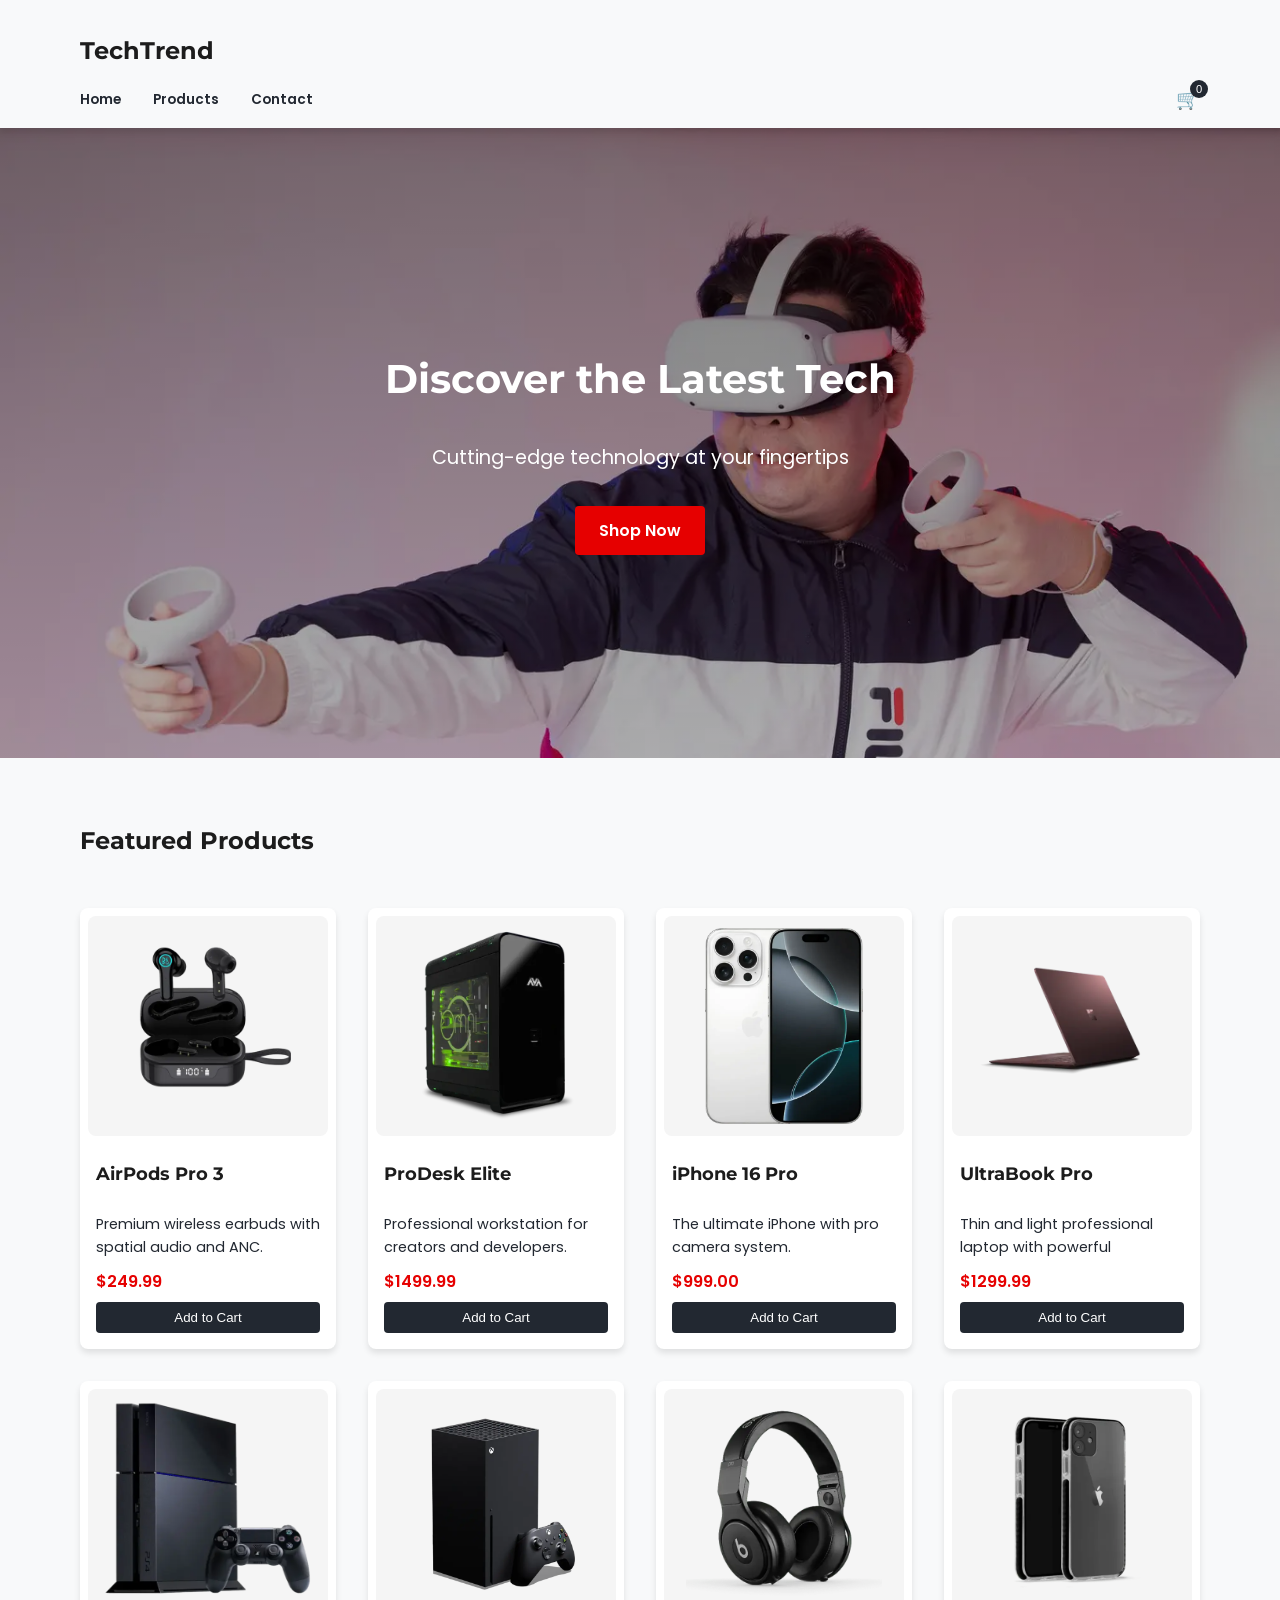
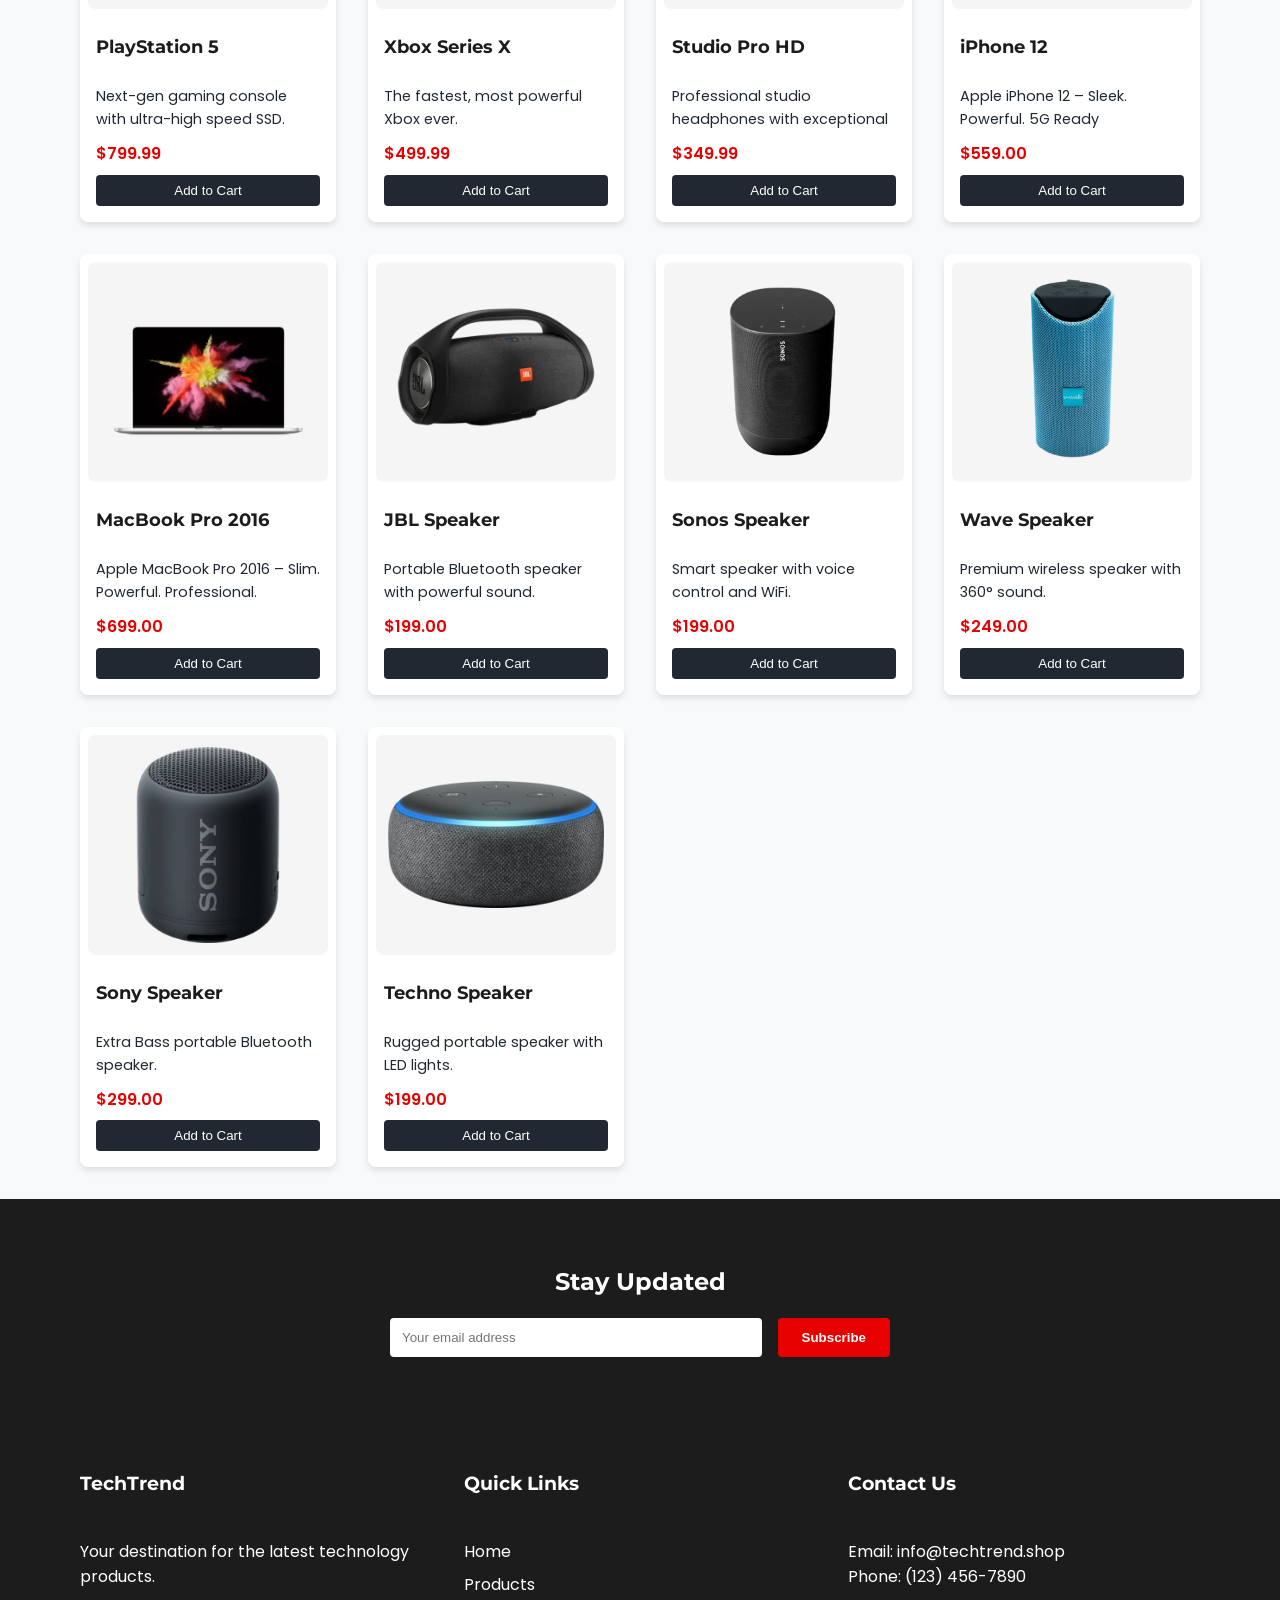
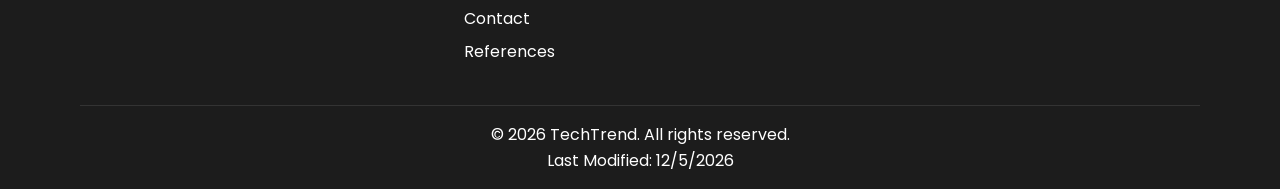
<file: techtrend/index.html>
<!DOCTYPE html>
<html lang="en">

<head>
    <meta charset="UTF-8">
    <meta name="viewport" content="width=device-width, initial-scale=1.0">
    <title>TechTrend - Latest Tech Products</title>
    <meta name="author" content="Milton Kumirai">
    <meta name="description"
        content="Discover the latest technology products at TechTrend. Laptops, smartphones, accessories and more.">
    <link rel="preconnect" href="https://fonts.googleapis.com">
    <link rel="preconnect" href="https://fonts.gstatic.com" crossorigin>
    <link
        href="https://fonts.googleapis.com/css2?family=Montserrat:wght@400;600;700&family=Poppins:wght@400;500;600&display=swap"
        rel="stylesheet">
    <link rel="stylesheet" href="styles/style.css">
    <script src="scripts/product.js" defer></script>
    <script src="scripts/cart.js" defer></script>
</head>

<body>
    <header>
        <div class="container">
            <div class="logo">
                <h1>TechTrend</h1>
            </div>
            <nav class="main-nav">
                <button class="hamburger" aria-label="Menu">☰</button>
                <ul>
                    <li><a href="index.html">Home</a></li>
                    <li><a href="products.html">Products</a></li>
                    <li><a href="contact.html">Contact</a></li>
                </ul>
                <div class="nav-icons">
                    <button class="cart-btn" aria-label="Cart">🛒<span class="cart-count">0</span></button>
                </div>
            </nav>
        </div>
    </header>

    <main>
        <section class="hero">
            <div class="container">
                <h2>Discover the Latest Tech</h2>
                <p>Cutting-edge technology at your fingertips</p>
                <a href="products.html" class="btn">Shop Now</a>
            </div>
        </section>

        <section class="featured-products">
            <div class="container">
                <h2>Featured Products</h2>
                <div class="products-grid" id="featuredProducts">
                    <!-- JavaScript will populate this -->
                </div>
            </div>
        </section>

        <section class="newsletter">
            <div class="container">
                <h2>Stay Updated</h2>
                <form id="newsletterForm">
                    <input type="email" placeholder="Your email address" required>
                    <button type="submit" class="btn">Subscribe</button>
                </form>
            </div>
        </section>
    </main>

    <footer>
        <div class="container">
            <div class="footer-content">
                <div class="footer-section">
                    <h3>TechTrend</h3>
                    <p>Your destination for the latest technology products.</p>
                </div>
                <div class="footer-section">
                    <h3>Quick Links</h3>
                    <ul>
                        <li><a href="index.html">Home</a></li>
                        <li><a href="products.html">Products</a></li>
                        <li><a href="#contact">Contact</a></li>
                        <li><a href="references.html">References</a></li>
                    </ul>
                </div>
                <div class="footer-section" id="contact">
                    <h3>Contact Us</h3>
                    <p>Email: info@techtrend.shop</p>
                    <p>Phone: (123) 456-7890</p>
                </div>
            </div>
            <div class="footer-bottom">
                <p>&copy; <span id="currentYear"></span> TechTrend. All rights reserved.</p>
                <p>Last Modified: <span id="lastModified"></span></p>
            </div>
        </div>
    </footer>


</body>

</html>
</file>
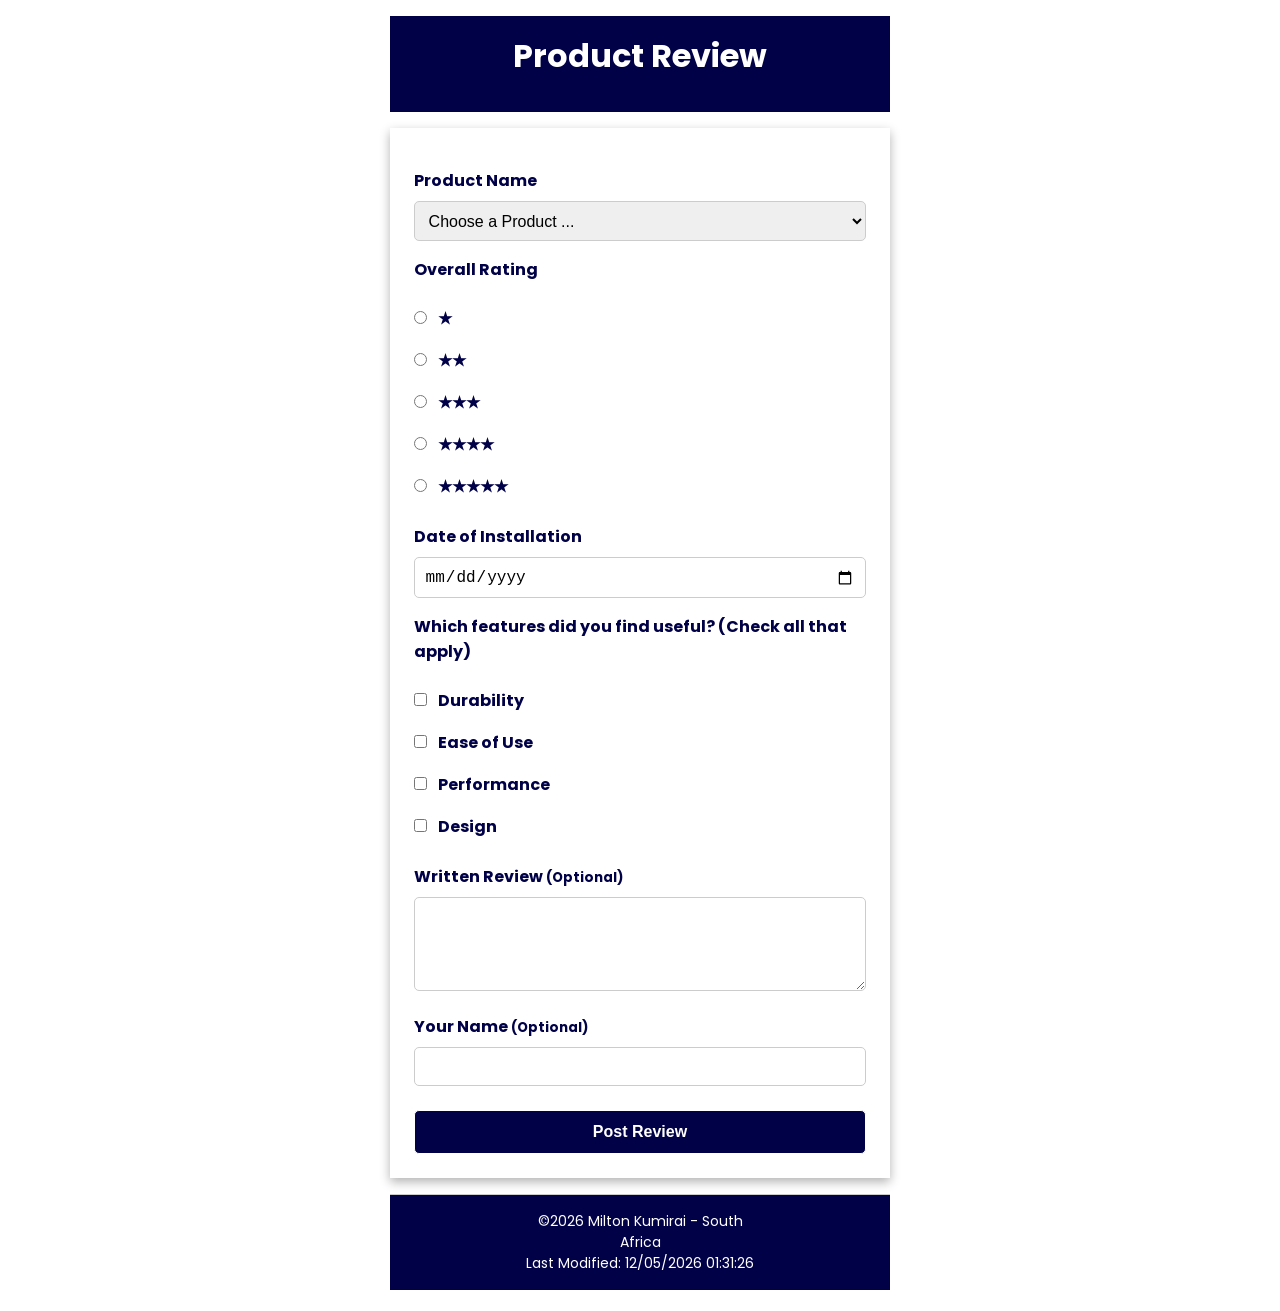
<file: form.html>
<!DOCTYPE html>
<html lang="en">

<head>
    <meta charset="UTF-8">
    <meta name="viewport" content="width=device-width, initial-scale=1.0">
    <title>WDD 131 – Product Review - Milton Kumirai</title>
    <meta name="description" content="Milton Kumirai 's Product Review for WDD 131 – Dynamic Web Fundamentals course">
    <meta name="author" content="Milton Kumirai">
    <link rel="preconnect" href="https://fonts.googleapis.com">
    <link rel="preconnect" href="https://fonts.gstatic.com" crossorigin>
    <link
        href="https://fonts.googleapis.com/css2?family=Poppins:ital,wght@0,100;0,200;0,300;0,400;0,500;0,600;0,700;0,800;0,900;1,100;1,200;1,300;1,400;1,500;1,600;1,700;1,800;1,900&display=swap"
        rel="stylesheet">
    <script src="scripts/getdates.js" defer></script>
    <link rel="stylesheet" href="styles/form.css">
    <script src="scripts/review.js" defer></script>
</head>

<body>
    <div class="container">
        <div class="heading">
            <h1>Product Review</h1>
        </div>
        <form method="get" action="review.html">
            <label for="product">Product Name</label>
            <select id="product" name="product" required>
                <option value="" disabled selected>Choose a Product ...</option>
                <!-- Options populated by JS -->
            </select>

            <fieldset>
                <legend>Overall Rating</legend>
                <label><input type="radio" name="rating" value="1" required> ★</label>
                <label><input type="radio" name="rating" value="2"> ★★</label>
                <label><input type="radio" name="rating" value="3"> ★★★</label>
                <label><input type="radio" name="rating" value="4"> ★★★★</label>
                <label><input type="radio" name="rating" value="5"> ★★★★★</label>
            </fieldset>

            <label for="date">Date of Installation</label>
            <input type="date" id="date" name="installationDate" required>

            <fieldset>
                <legend>Which features did you find useful? (Check all that apply)</legend>
                <label><input type="checkbox" name="features" value="Durability" id="durability"> Durability</label>
                <label><input type="checkbox" name="features" value="Ease of Use" id="ease"> Ease of Use</label>
                <label><input type="checkbox" name="features" value="Performance" id="performance"> Performance</label>
                <label><input type="checkbox" name="features" value="Design" id="design"> Design</label>
            </fieldset>

            <label for="review">Written Review <small>(Optional)</small></label>
            <textarea id="review" name="writtenReview" rows="4"></textarea>

            <label for="username">Your Name <small>(Optional)</small></label>
            <input type="text" id="username" name="username">

            <input type="submit" id="post-review" value="Post Review">
        </form>

        <footer>
            <p>&copy;<span id="currentyear"></span> Milton Kumirai - South Africa</p>
            <p>Last Modified: <span id="lastModified"></span></p>
        </footer>

    </div>
</body>

</html>
</file>
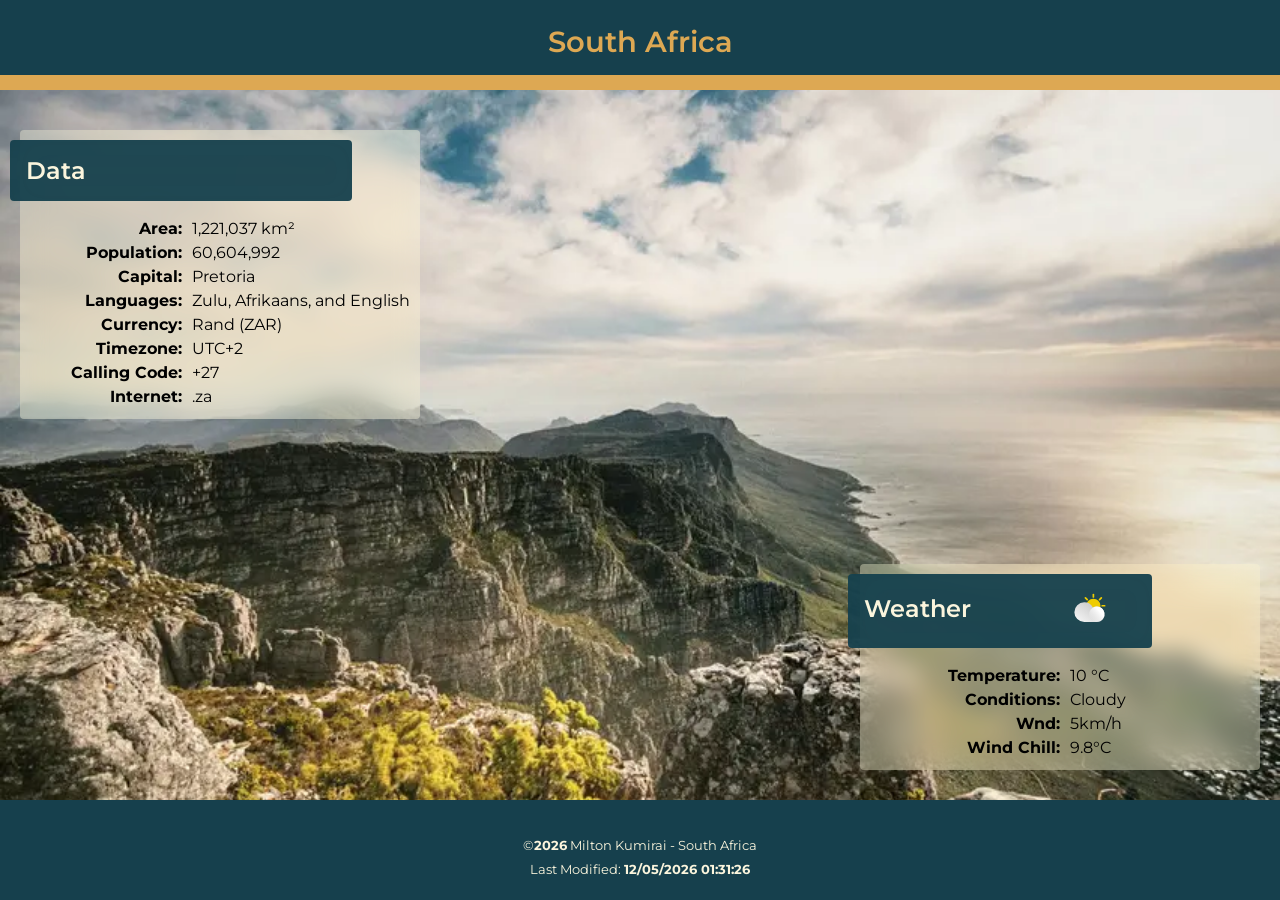
<file: place.html>
<!DOCTYPE html>
<html lang="en">

<head>
    <meta charset="UTF-8">
    <meta name="viewport" content="width=device-width, initial-scale=1.0">
    <title>WDD 131 – Country Page - Milton Kumirai</title>
    <meta name="author" content="Milton Kumirai">
    <meta name="description" content="Milton Kumirai 's Country Page for WDD 131 – Dynamic Web Fundamentals course">
    <link rel="preconnect" href="https://fonts.googleapis.com">
    <link rel="preconnect" href="https://fonts.gstatic.com" crossorigin>
    <link href="https://fonts.googleapis.com/css2?family=Montserrat:ital,wght@0,100..900;1,100..900&display=swap"
        rel="stylesheet">
    <script src="scripts/getdates.js" defer></script>
    <script src="scripts/windChill.js" defer></script>
    <link rel="stylesheet" href="styles/place.css">
    <link rel="stylesheet" href="styles/place-large.css">
</head>

<body>
    <div class="container">
        <header>
            <h1>South Africa</h1>
        </header>
        <main>
            <picture>
                <source srcset="images/sa-wildlife.webp" media="(max-width: 768px)">
                <img src="images/sa-landscape.webp" alt="landscape image">
            </picture>
            <section>
                <div class="data card">
                    <h2 class="card-h2">Data</h2>
                    <div class="country-data info">
                        <div class="info-keys">
                            <p><span>Area: </span></p>
                            <p><span>Population: </span></p>
                            <p><span>Capital: </span></p>
                            <p><span>Languages: </span></p>
                            <p><span>Currency: </span></p>
                            <p><span>Timezone: </span></p>
                            <p><span>Calling Code: </span></p>
                            <p><span>Internet: </span></p>
                        </div>
                        <div class="info-values">
                            <p>1,221,037 km²</p>
                            <p>60,604,992</p>
                            <p>Pretoria</p>
                            <p>Zulu, Afrikaans, and English</p>
                            <p>Rand (ZAR)</p>
                            <p>UTC+2</p>
                            <p>+27</p>
                            <p>.za</p>
                        </div>
                    </div>
                </div>
                <div class="weather card">
                    <h2 class="card-h2">Weather</h2>
                    <img src="images/cloudy.svg" alt="cloudy weather">
                    <div class="weather-data info">
                        <div class="info-keys">
                            <p><span>Temperature: </span></p>
                            <p><span>Conditions: </span></p>
                            <p><span>Wnd: </span></p>
                            <p><span>Wind Chill: </span></p>
                        </div>
                        <div class="info-values">
                            <p>10 &deg;C</p>
                            <p>Cloudy</p>
                            <p>5km/h</p>
                            <p><span class="windchill"></span>&deg;C</p>
                        </div>
                    </div>

                </div>

            </section>
        </main>
        <footer>
            <p>&copy;<span id="currentyear"></span> Milton Kumirai - South Africa</p>
            <p>Last Modified: <span id="lastModified"></span></p>
        </footer>
    </div>
</body>

</html>
</file>
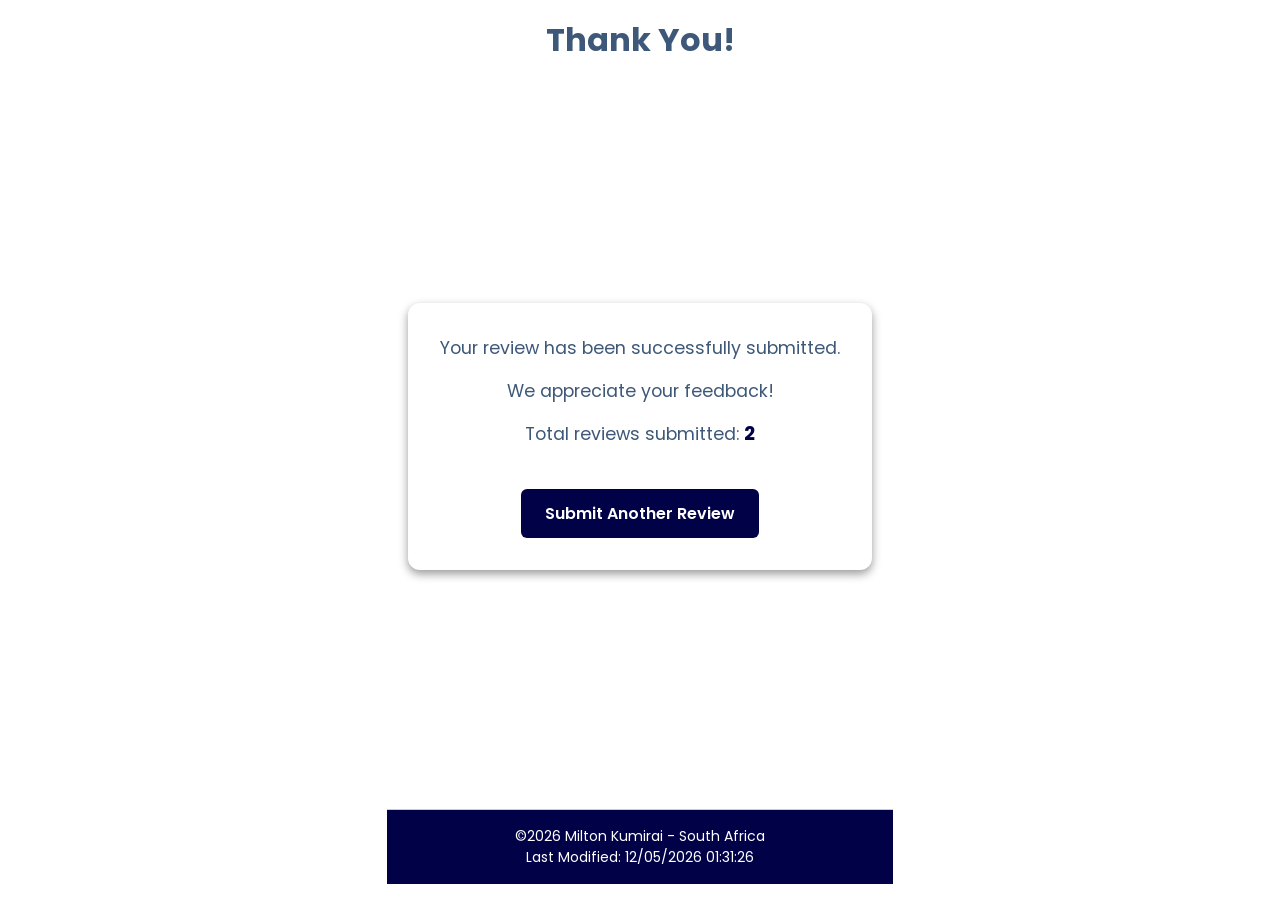
<file: review.html>
<!DOCTYPE html>
<html lang="en">

<head>
    <meta charset="UTF-8">
    <meta name="viewport" content="width=device-width, initial-scale=1.0">
    <title>WDD 131 – Picture Album - Milton Kumirai</title>
    <meta name="description" content="Milton Kumirai 's Picture Album for WDD 131 – Dynamic Web Fundamentals course">
    <meta name="author" content="Milton Kumirai">
    <link rel="preconnect" href="https://fonts.googleapis.com">
    <link rel="preconnect" href="https://fonts.gstatic.com" crossorigin>
    <link
        href="https://fonts.googleapis.com/css2?family=Poppins:ital,wght@0,100;0,200;0,300;0,400;0,500;0,600;0,700;0,800;0,900;1,100;1,200;1,300;1,400;1,500;1,600;1,700;1,800;1,900&display=swap"
        rel="stylesheet">
    <script src="scripts/getdates.js" defer></script>
    <link rel="stylesheet" href="styles/form.css">
    <script src="scripts/review.js" defer></script>
</head>

<body>
    <header>
        <h1>Thank You!</h1>
    </header>

    <main>
        <div class="confirmation">
            <p>Your review has been successfully submitted.</p>
            <p>We appreciate your feedback!</p>
            <p>Total reviews submitted: <span id="reviewCounter">0</span></p>
            <a href="form.html" class="button">Submit Another Review</a>
        </div>
    </main>
    <footer>
        <p>&copy;<span id="currentyear"></span> Milton Kumirai - South Africa</p>
        <p>Last Modified: <span id="lastModified"></span></p>
    </footer>
</body>

</html>
</file>
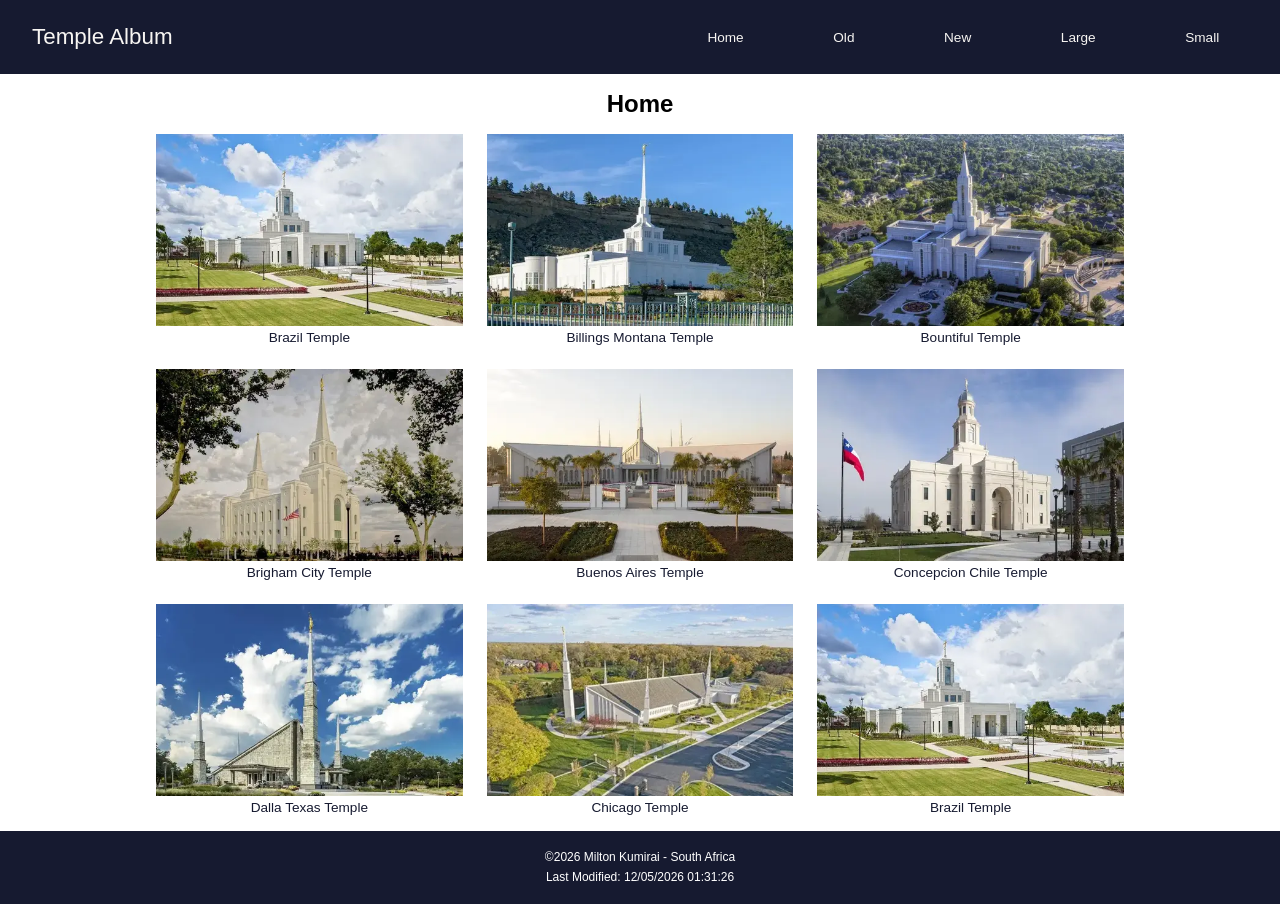
<file: temples.html>
<!DOCTYPE html>
<html lang="en">

<head>
    <meta charset="UTF-8">
    <meta name="viewport" content="width=device-width, initial-scale=1.0">
    <title>WDD 131 – Picture Album - Milton Kumirai</title>
    <meta name="description" content="Milton Kumirai 's Picture Album for WDD 131 – Dynamic Web Fundamentals course">
    <meta name="author" content="Milton Kumirai">
    <link rel="preconnect" href="https://fonts.googleapis.com">
    <link rel="preconnect" href="https://fonts.gstatic.com" crossorigin>
    <link
        href="https://fonts.googleapis.com/css2?family=Poppins:ital,wght@0,100;0,200;0,300;0,400;0,500;0,600;0,700;0,800;0,900;1,100;1,200;1,300;1,400;1,500;1,600;1,700;1,800;1,900&display=swap"
        rel="stylesheet">
    <script src="scripts/getdates.js" defer></script>
    <link rel="stylesheet" href="styles/temples.css">
    <link rel="stylesheet" href="styles/temples-large.css">
    <script src="scripts/temples.js" defer></script>
</head>

<body>
    <div class="container">
        <header>
            <h1>Temple Album</h1>
            <a href="#" id="menu"></a>
            <nav class="show">
                <ul>
                    <li><a href="#">Home</a></li>
                    <li><a href="#">Old</a></li>
                    <li><a href="#">New</a></li>
                    <li><a href="#">Large</a></li>
                    <li><a href="#">Small</a></li>
                </ul>
            </nav>
        </header>
        <main>
            <h2>Home</h2>
            <div class="main">
                <figure>
                    <img src="images/belem_brazil_temple_exterior.webp" alt="brazil Temple">
                    <figcaption>Brazil Temple</figcaption>
                </figure>
                <figure>
                    <img src="images/Billings-montana-temple.webp" alt="Billings Montana Temple">
                    <figcaption>Billings Montana Temple</figcaption>
                </figure>
                <figure>
                    <img src="images/bountiful-temple.webp" alt="bountiful-temple">
                    <figcaption>Bountiful Temple</figcaption>
                </figure>
                <figure>
                    <img src="images/brigham-city-temple.webp" alt="brigham-city-temple">
                    <figcaption>Brigham City Temple</figcaption>
                </figure>
                <figure>
                    <img src="images/buenos-airies.webp" alt="Buenoes Aires Temple">
                    <figcaption>Buenos Aires Temple</figcaption>
                </figure>
                <figure>
                    <img src="images/concepcion-chile-temple.webp" alt="concepcion-chile-temple">
                    <figcaption>Concepcion Chile Temple</figcaption>
                </figure>
                <figure>
                    <img src="images/dallas-texas-temple.webp" alt="dallas-texas-temple">
                    <figcaption>Dalla Texas Temple</figcaption>
                </figure>
                <figure>
                    <img src="images/chicago-temple.webp" alt="chicago-temple">
                    <figcaption>Chicago Temple</figcaption>
                </figure>
                <figure>
                    <img src="images/belem_brazil_temple_exterior.webp " alt="belem_brazil_temple_exterior">
                    <figcaption>Brazil Temple</figcaption>
                </figure>
            </div>
        </main>
        <footer>
            <p>&copy;<span id="currentyear"></span> Milton Kumirai - South Africa</p>
            <p>Last Modified: <span id="lastModified"></span></p>
        </footer>
    </div>
</body>

</html>
</file>
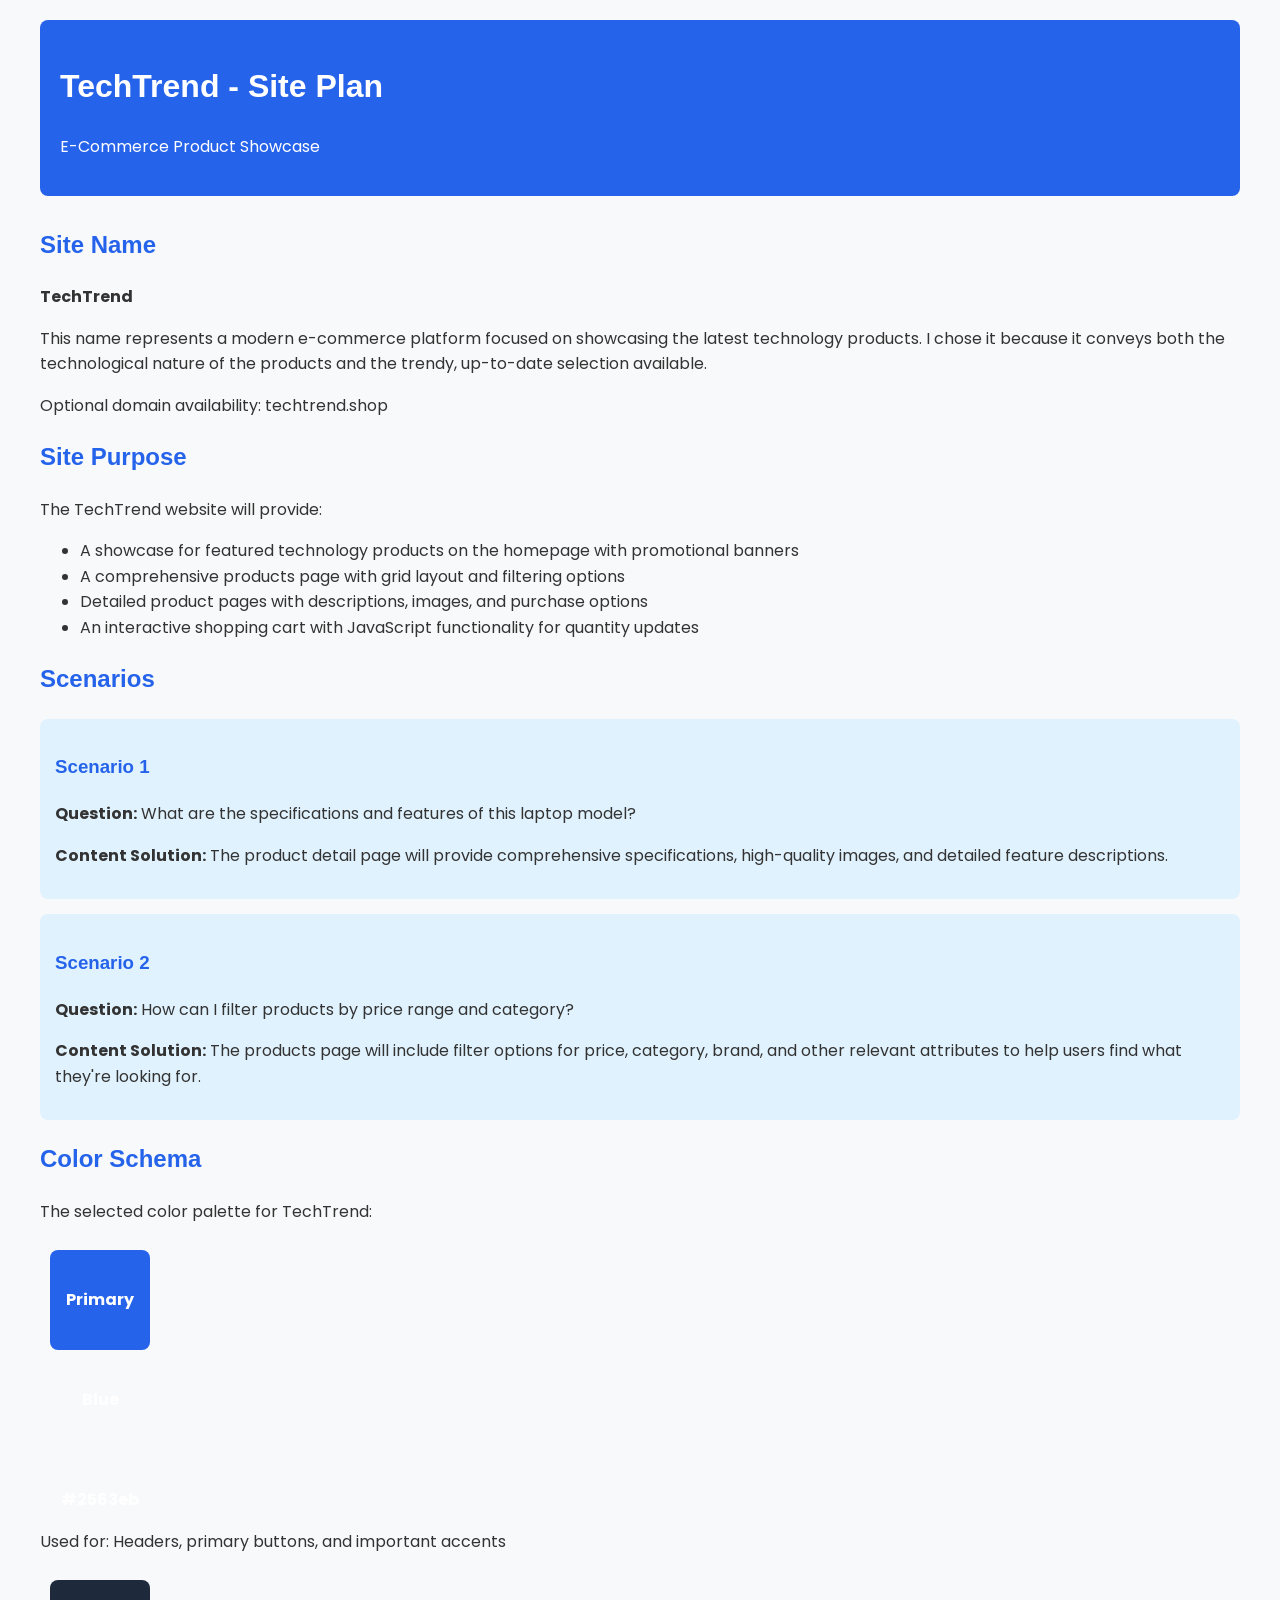
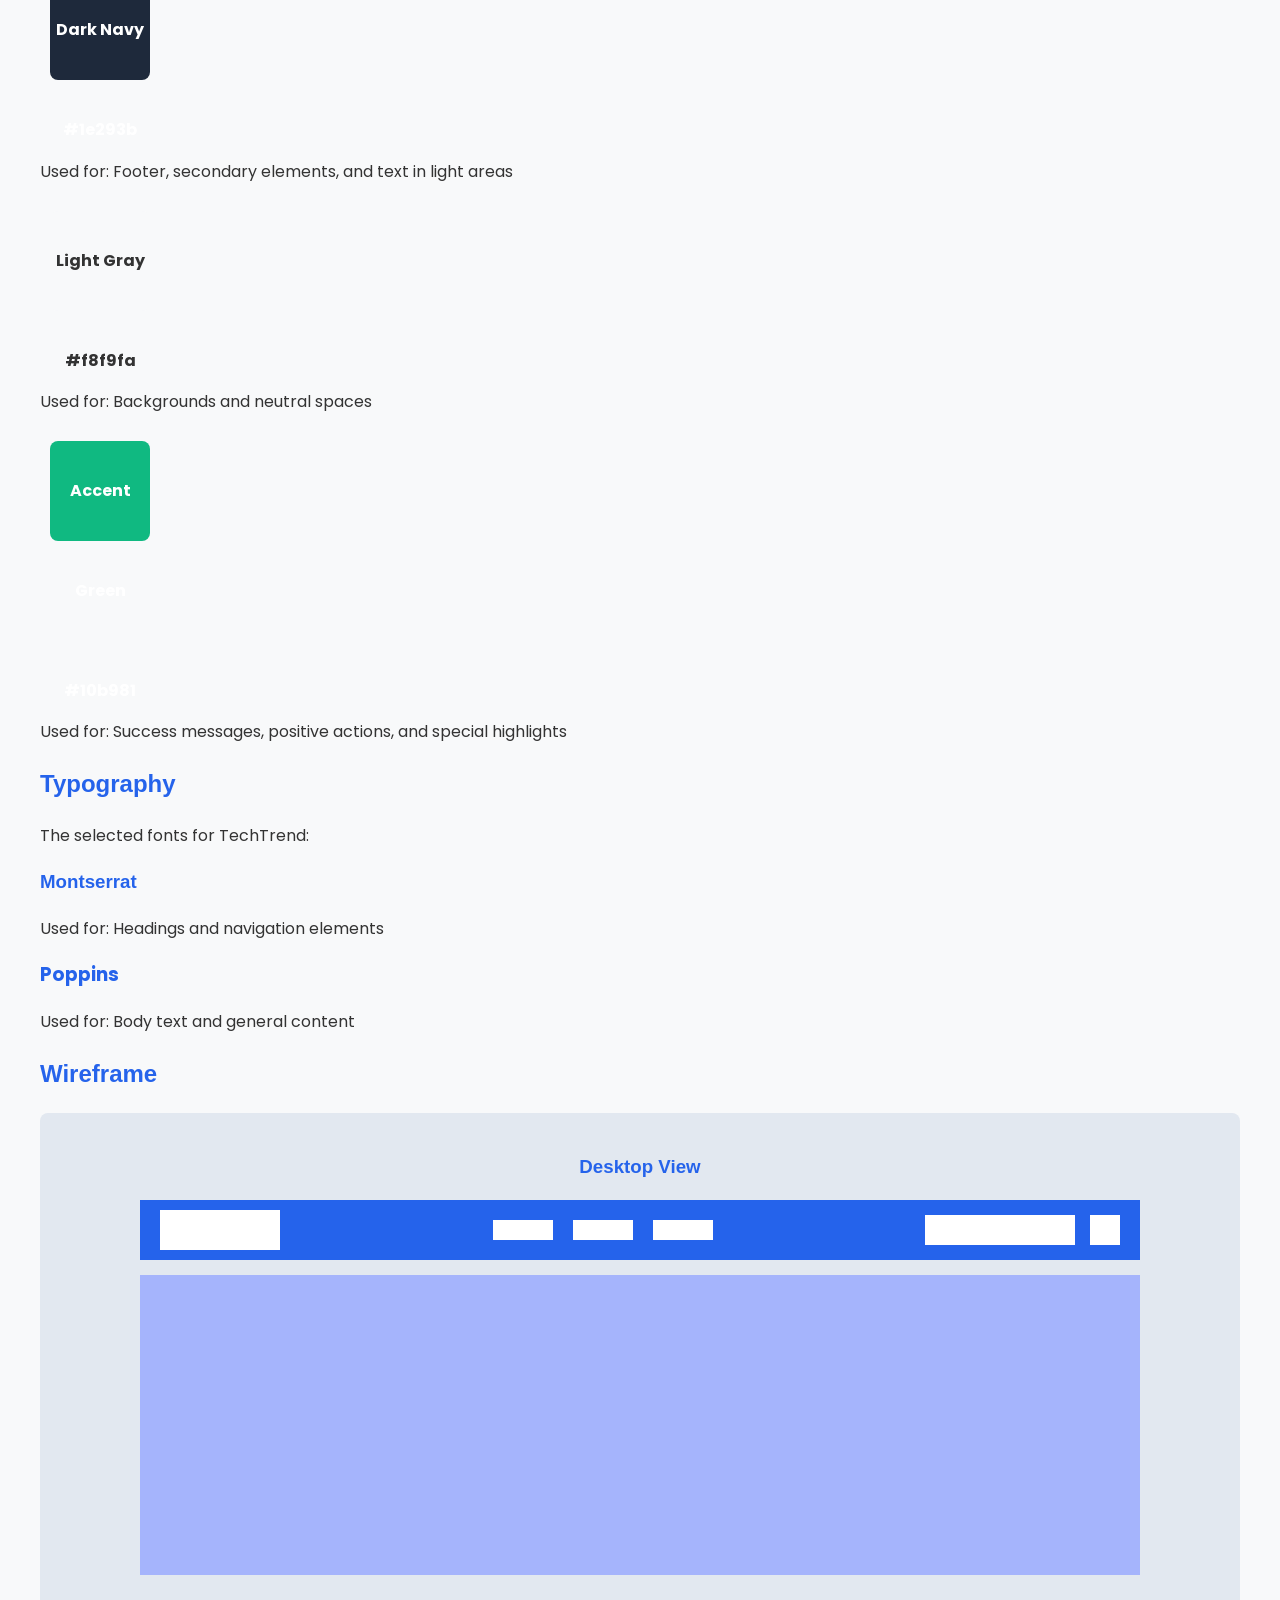
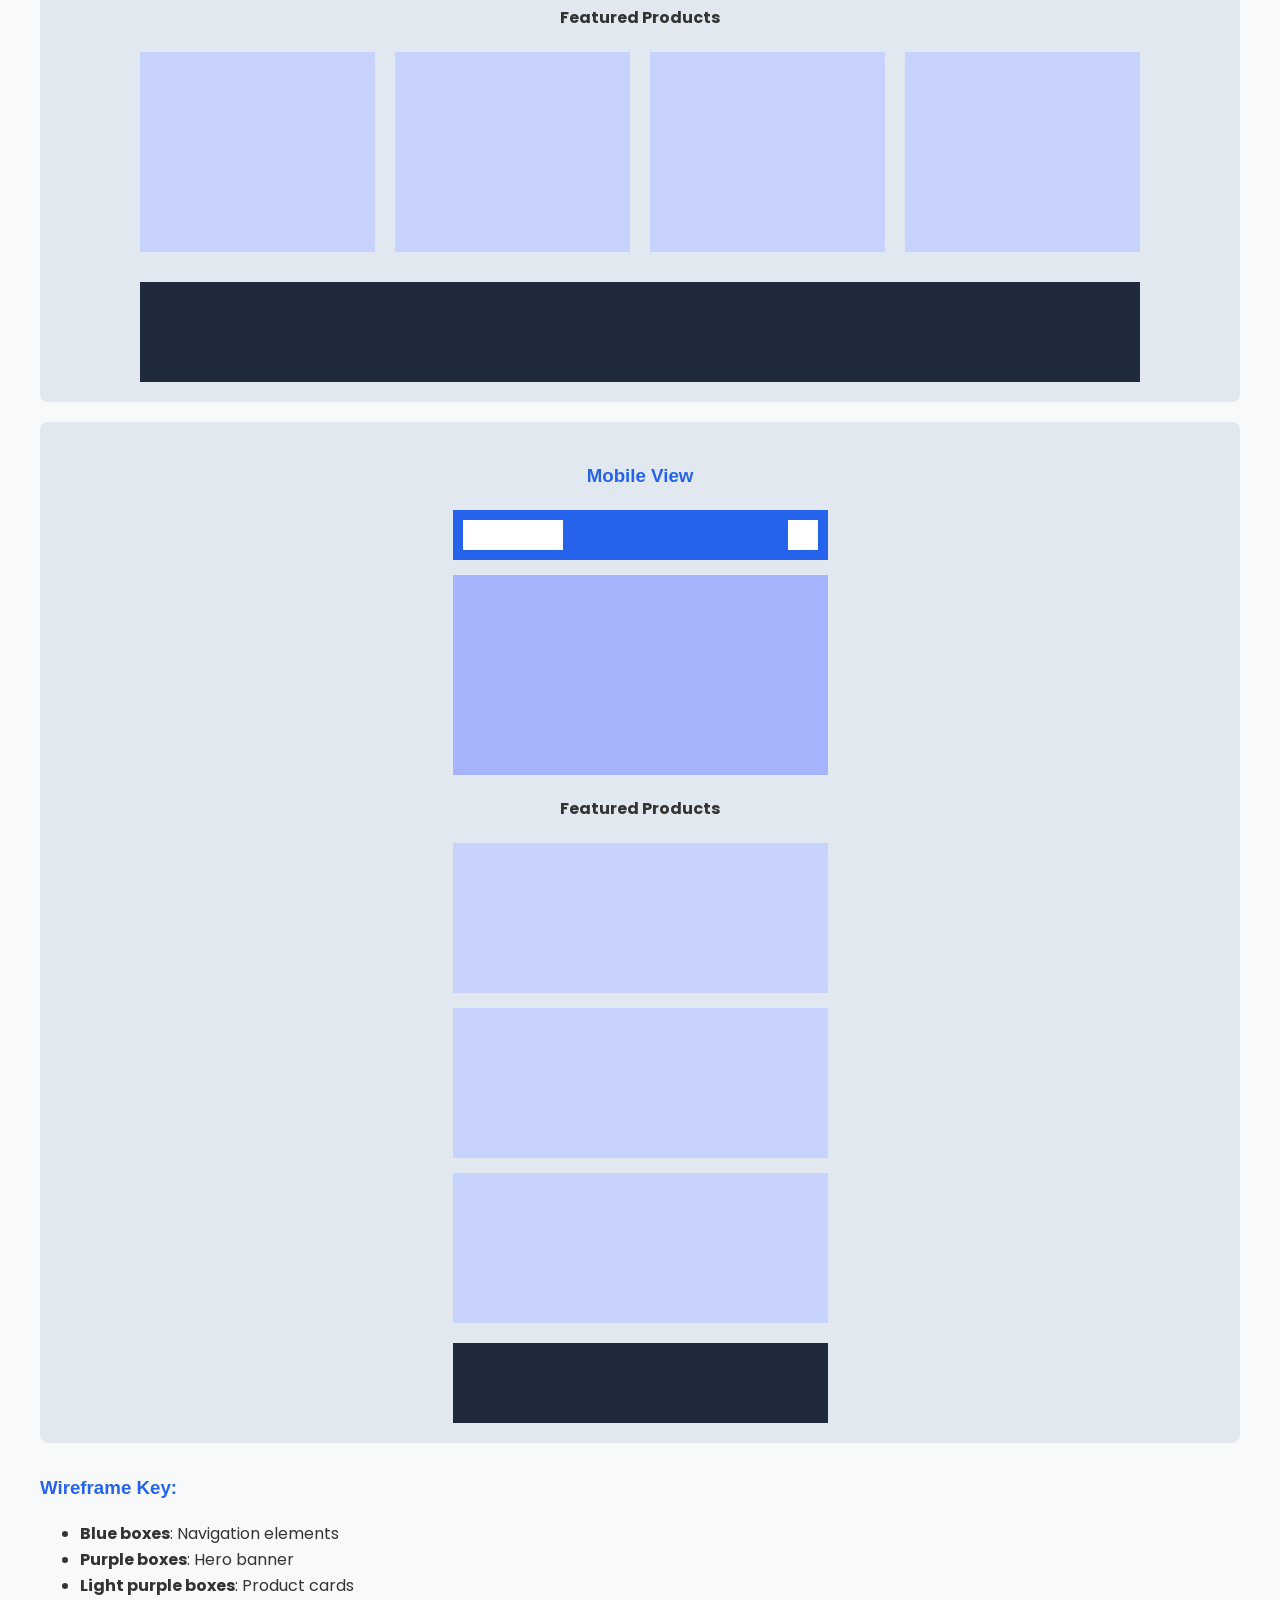
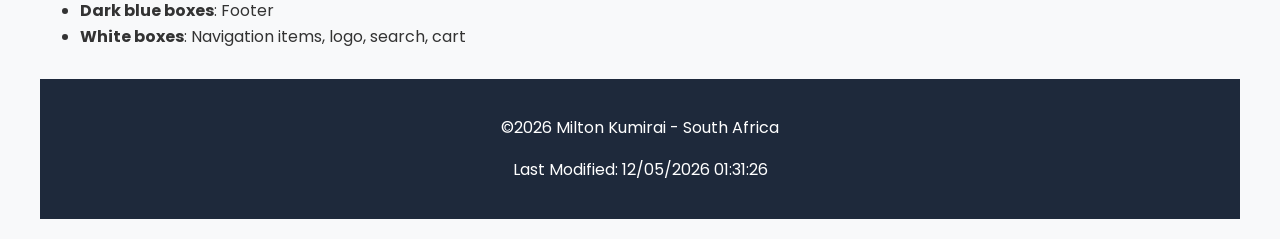
<file: project/siteplan.html>
<!DOCTYPE html>
<html lang="en">

<head>
    <meta charset="UTF-8">
    <meta name="viewport" content="width=device-width, initial-scale=1.0">
    <title>WDD 131 – Project Site Plan - Milton Kumirai</title>
    <meta name="description"
        content="Milton Kumirai 's Home page for WDD 131 – Site Plan. This page contains the site plan for TechTrend, an e-commerce product showcase.">
    <meta name="author" content="Milton Kumirai">
    <script src="scripts/script.js" defer></script>
    <link rel="preconnect" href="https://fonts.googleapis.com">
    <link rel="preconnect" href="https://fonts.gstatic.com" crossorigin>
    <link
        href="https://fonts.googleapis.com/css2?family=Poppins:ital,wght@0,100;0,200;0,300;0,400;0,500;0,600;0,700;0,800;0,900;1,100;1,200;1,300;1,400;1,500;1,600;1,700;1,800;1,900&display=swap"
        rel="stylesheet">
    <link rel="stylesheet" href="styles/style.css">
</head>

<body>
    <header>
        <h1>TechTrend - Site Plan</h1>
        <p>E-Commerce Product Showcase</p>
    </header>

    <section>
        <h2>Site Name</h2>
        <p><strong>TechTrend</strong></p>
        <p>This name represents a modern e-commerce platform focused on showcasing the latest technology products. I
            chose it because it conveys both the technological nature of the products and the trendy, up-to-date
            selection available.</p>
        <p>Optional domain availability: techtrend.shop</p>
    </section>

    <section>
        <h2>Site Purpose</h2>
        <p>The TechTrend website will provide:</p>
        <ul>
            <li>A showcase for featured technology products on the homepage with promotional banners</li>
            <li>A comprehensive products page with grid layout and filtering options</li>
            <li>Detailed product pages with descriptions, images, and purchase options</li>
            <li>An interactive shopping cart with JavaScript functionality for quantity updates</li>
        </ul>
    </section>

    <section>
        <h2>Scenarios</h2>
        <div class="scenario">
            <h3>Scenario 1</h3>
            <p><strong>Question:</strong> What are the specifications and features of this laptop model?</p>
            <p><strong>Content Solution:</strong> The product detail page will provide comprehensive specifications,
                high-quality images, and detailed feature descriptions.</p>
        </div>

        <div class="scenario">
            <h3>Scenario 2</h3>
            <p><strong>Question:</strong> How can I filter products by price range and category?</p>
            <p><strong>Content Solution:</strong> The products page will include filter options for price, category,
                brand, and other relevant attributes to help users find what they're looking for.</p>
        </div>
    </section>

    <section>
        <h2>Color Schema</h2>
        <p>The selected color palette for TechTrend:</p>

        <div class="color-swatch primary-blue">Primary Blue<br>#2563eb</div>
        <p>Used for: Headers, primary buttons, and important accents</p>

        <div class="color-swatch dark-navy">Dark Navy<br>#1e293b</div>
        <p>Used for: Footer, secondary elements, and text in light areas</p>

        <div class="color-swatch light-gray">Light Gray<br>#f8f9fa</div>
        <p>Used for: Backgrounds and neutral spaces</p>

        <div class="color-swatch accent-green">Accent Green<br>#10b981</div>
        <p>Used for: Success messages, positive actions, and special highlights</p>
    </section>

    <section>
        <h2>Typography</h2>
        <p>The selected fonts for TechTrend:</p>

        <h3 class="montserrat-example">Montserrat</h3>
        <p>Used for: Headings and navigation elements</p>

        <h3 class="poppins-example">Poppins</h3>
        <p>Used for: Body text and general content</p>
    </section>

    <section>
        <h2>Wireframe</h2>

        <div class="wireframe">
            <h3>Desktop View</h3>
            <div class="desktop-wireframe">
                <!-- Navigation -->
                <div class="wf-nav">
                    <div class="wf-logo"></div>
                    <div class="wf-nav-items">
                        <div></div>
                        <div></div>
                        <div></div>
                    </div>
                    <div class="wf-search-cart">
                        <div></div>
                        <div></div>
                    </div>
                </div>

                <!-- Hero Banner -->
                <div class="wf-hero"></div>

                <!-- Featured Products -->
                <h4>Featured Products</h4>
                <div class="wf-products">
                    <div></div>
                    <div></div>
                    <div></div>
                    <div></div>
                </div>

                <!-- Footer -->
                <div class="wf-footer"></div>
            </div>
        </div>

        <div class="wireframe">
            <h3>Mobile View</h3>
            <div class="mobile-wireframe">
                <!-- Navigation -->
                <div class="wf-nav">
                    <div class="wf-logo"></div>
                    <div class="wf-hamburger"></div>
                </div>

                <!-- Hero Banner -->
                <div class="wf-hero"></div>

                <!-- Featured Products -->
                <h4>Featured Products</h4>
                <div class="wf-products">
                    <div></div>
                    <div></div>
                    <div></div>
                </div>

                <!-- Footer -->
                <div class="wf-footer"></div>
            </div>
        </div>

        <div class="wireframe-key">
            <h3>Wireframe Key:</h3>
            <ul>
                <li><strong>Blue boxes</strong>: Navigation elements</li>
                <li><strong>Purple boxes</strong>: Hero banner</li>
                <li><strong>Light purple boxes</strong>: Product cards</li>
                <li><strong>Dark blue boxes</strong>: Footer</li>
                <li><strong>White boxes</strong>: Navigation items, logo, search, cart</li>
            </ul>
        </div>
    </section>
    <footer>
        <p>&copy;<span id="currentyear"></span> Milton Kumirai - South Africa</p>
        <p>Last Modified: <span id="lastModified"></span></p>
    </footer>
</body>

</html>
</file>
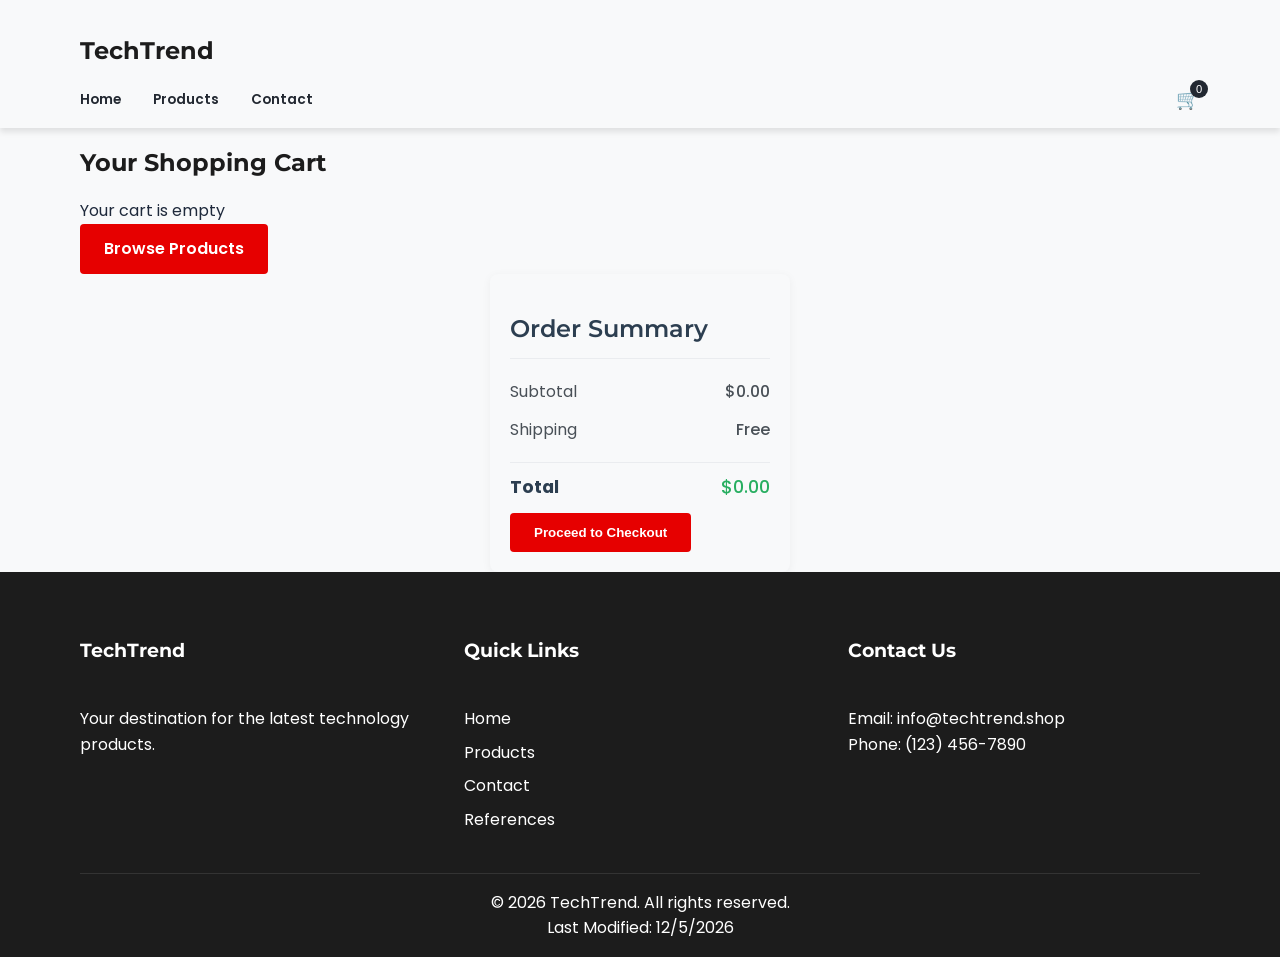
<file: techtrend/cart.html>
<!DOCTYPE html>
<html lang="en">

<head>
  <meta charset="UTF-8">
  <meta name="viewport" content="width=device-width, initial-scale=1.0">
  <title>Your Cart - TechTrend</title>
  <meta name="author" content="Milton Kumirai">
  <meta name="description" content="View your shopping cart at TechTrend">
  <link rel="preconnect" href="https://fonts.googleapis.com">
  <link rel="preconnect" href="https://fonts.gstatic.com" crossorigin>
  <link
    href="https://fonts.googleapis.com/css2?family=Montserrat:wght@400;600;700&family=Poppins:wght@400;500;600&display=swap"
    rel="stylesheet">
  <link rel="stylesheet" href="styles/style.css">
  <script src="scripts/product.js" defer></script>
  <script src="scripts/cart.js" defer></script>
</head>

<body>
  <header>
    <div class="container">
      <div class="logo">
        <h1>TechTrend</h1>
      </div>
      <nav class="main-nav">
        <button class="hamburger" aria-label="Menu">☰</button>
        <ul>
          <li><a href="index.html">Home</a></li>
          <li><a href="products.html">Products</a></li>
          <li><a href="contact.html">Contact</a></li>
        </ul>
        <div class="nav-icons">
          <button class="cart-btn" aria-label="Cart">🛒<span class="cart-count">0</span></button>
        </div>
      </nav>
    </div>
  </header>

  <main>
    <section class="cart-section">
      <div class="container">
        <h1>Your Shopping Cart</h1>

        <div id="cartItems">
          <!-- Cart items will be populated by JavaScript -->
          <div class="empty-cart">
            <p>Your cart is empty</p>
            <a href="products.html" class="btn">Browse Products</a>
          </div>
        </div>

        <div class="cart-summary">
          <h2>Order Summary</h2>
          <div class="summary-row">
            <span>Subtotal</span>
            <span id="subtotal">$0.00</span>
          </div>
          <div class="summary-row">
            <span>Shipping</span>
            <span id="shipping">Free</span>
          </div>
          <div class="summary-row total">
            <span>Total</span>
            <span id="total">$0.00</span>
          </div>
          <button id="checkoutBtn" class="btn" disabled>Proceed to Checkout</button>
        </div>
      </div>
    </section>
  </main>

  <footer>
    <div class="container">
      <div class="footer-content">
        <div class="footer-section">
          <h3>TechTrend</h3>
          <p>Your destination for the latest technology products.</p>
        </div>
        <div class="footer-section">
          <h3>Quick Links</h3>
          <ul>
            <li><a href="index.html">Home</a></li>
            <li><a href="products.html">Products</a></li>
            <li><a href="#contact">Contact</a></li>
            <li><a href="references.html">References</a></li>
          </ul>
        </div>
        <div class="footer-section" id="contact">
          <h3>Contact Us</h3>
          <p>Email: info@techtrend.shop</p>
          <p>Phone: (123) 456-7890</p>
        </div>
      </div>
      <div class="footer-bottom">
        <p>&copy; <span id="currentYear"></span> TechTrend. All rights reserved.</p>
        <p>Last Modified: <span id="lastModified"></span></p>
      </div>
    </div>
  </footer>



</body>

</html>
</file>
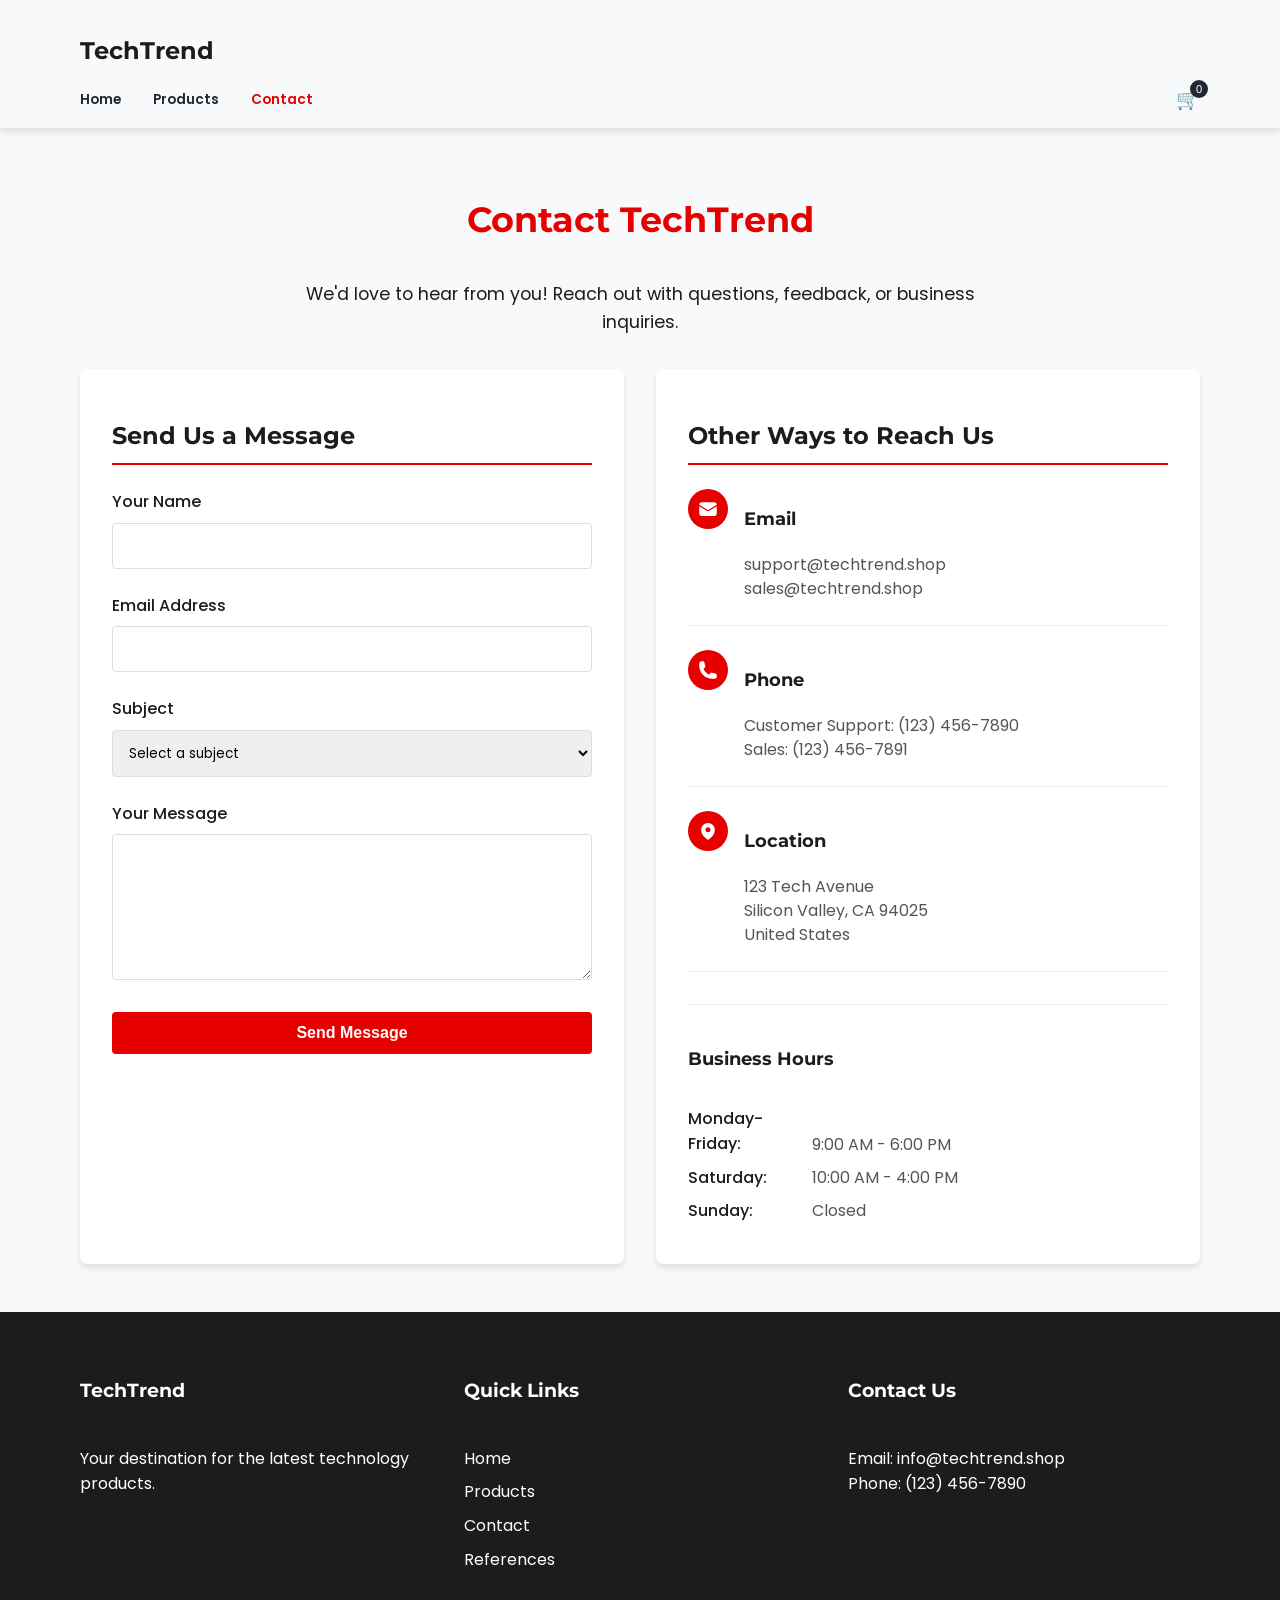
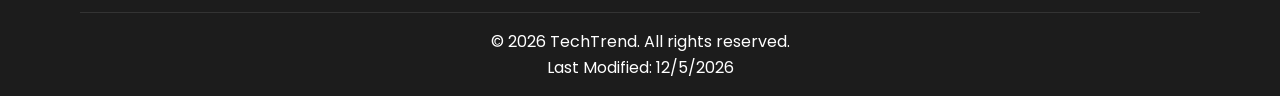
<file: techtrend/contact.html>
<!DOCTYPE html>
<html lang="en">

<head>
    <meta charset="UTF-8">
    <meta name="viewport" content="width=device-width, initial-scale=1.0">
    <title>Contact Us - TechTrend</title>
    <meta name="description"
        content="Get in touch with TechTrend for product inquiries, support, or partnership opportunities.">
    <link rel="preconnect" href="https://fonts.googleapis.com">
    <link rel="preconnect" href="https://fonts.gstatic.com" crossorigin>
    <link
        href="https://fonts.googleapis.com/css2?family=Montserrat:wght@400;600;700&family=Poppins:wght@400;500;600&display=swap"
        rel="stylesheet">
    <link rel="stylesheet" href="styles/style.css">
    <script src="scripts/script.js" defer></script>
    <script src="scripts/contact.js" defer></script>
</head>

<body>
    <header>
        <div class="container">
            <div class="logo">
                <h1>TechTrend</h1>
            </div>
            <nav class="main-nav">
                <button class="hamburger" aria-label="Menu">☰</button>
                <ul>
                    <li><a href="index.html">Home</a></li>
                    <li><a href="products.html">Products</a></li>
                    <li><a href="contact.html" class="active">Contact</a></li>
                </ul>
                <div class="nav-icons">
                    <button class="cart-btn" aria-label="Cart">🛒<span class="cart-count">0</span></button>
                </div>
            </nav>
        </div>
    </header>

    <main class="contact-container">
        <div class="container">
            <h1>Contact TechTrend</h1>
            <p class="subtitle">We'd love to hear from you! Reach out with questions, feedback, or business inquiries.
            </p>

            <div class="contact-grid">
                <section class="contact-form-section">
                    <h2>Send Us a Message</h2>
                    <form id="contactForm" class="contact-form">
                        <div class="form-group">
                            <label for="name">Your Name</label>
                            <input type="text" id="name" name="name" required>
                        </div>

                        <div class="form-group">
                            <label for="email">Email Address</label>
                            <input type="email" id="email" name="email" required>
                        </div>

                        <div class="form-group">
                            <label for="subject">Subject</label>
                            <select id="subject" name="subject" required>
                                <option value="" disabled selected>Select a subject</option>
                                <option value="product">Product Inquiry</option>
                                <option value="order">Order Support</option>
                                <option value="business">Business Partnership</option>
                                <option value="feedback">General Feedback</option>
                                <option value="other">Other</option>
                            </select>
                        </div>

                        <div class="form-group">
                            <label for="message">Your Message</label>
                            <textarea id="message" name="message" rows="6" required></textarea>
                        </div>

                        <button type="submit" class="btn submit-btn">Send Message</button>
                    </form>
                </section>

                <section class="contact-info-section">
                    <h2>Other Ways to Reach Us</h2>

                    <div class="contact-method">
                        <div class="contact-icon">
                            <svg xmlns="http://www.w3.org/2000/svg" viewBox="0 0 24 24" fill="currentColor">
                                <path
                                    d="M1.5 8.67v8.58a3 3 0 003 3h15a3 3 0 003-3V8.67l-8.928 5.493a3 3 0 01-3.144 0L1.5 8.67z" />
                                <path
                                    d="M22.5 6.908V6.75a3 3 0 00-3-3h-15a3 3 0 00-3 3v.158l9.714 5.978a1.5 1.5 0 001.572 0L22.5 6.908z" />
                            </svg>
                        </div>
                        <div class="contact-details">
                            <h3>Email</h3>
                            <p>support@techtrend.shop</p>
                            <p>sales@techtrend.shop</p>
                        </div>
                    </div>

                    <div class="contact-method">
                        <div class="contact-icon">
                            <svg xmlns="http://www.w3.org/2000/svg" viewBox="0 0 24 24" fill="currentColor">
                                <path fill-rule="evenodd"
                                    d="M1.5 4.5a3 3 0 013-3h1.372c.86 0 1.61.586 1.819 1.42l1.105 4.423a1.875 1.875 0 01-.694 1.955l-1.293.97c-.135.101-.164.249-.126.352a11.285 11.285 0 006.697 6.697c.103.038.25.009.352-.126l.97-1.293a1.875 1.875 0 011.955-.694l4.423 1.105c.834.209 1.42.959 1.42 1.82V19.5a3 3 0 01-3 3h-2.25C8.552 22.5 1.5 15.448 1.5 6.75V4.5z"
                                    clip-rule="evenodd" />
                            </svg>
                        </div>
                        <div class="contact-details">
                            <h3>Phone</h3>
                            <p>Customer Support: (123) 456-7890</p>
                            <p>Sales: (123) 456-7891</p>
                        </div>
                    </div>

                    <div class="contact-method">
                        <div class="contact-icon">
                            <svg xmlns="http://www.w3.org/2000/svg" viewBox="0 0 24 24" fill="currentColor">
                                <path fill-rule="evenodd"
                                    d="M11.54 22.351l.07.04.028.016a.76.76 0 00.723 0l.028-.015.071-.041a16.975 16.975 0 001.144-.742 19.58 19.58 0 002.683-2.282c1.944-1.99 3.963-4.98 3.963-8.827a8.25 8.25 0 00-16.5 0c0 3.846 2.02 6.837 3.963 8.827a19.58 19.58 0 002.682 2.282 16.975 16.975 0 001.145.742zM12 13.5a3 3 0 100-6 3 3 0 000 6z"
                                    clip-rule="evenodd" />
                            </svg>
                        </div>
                        <div class="contact-details">
                            <h3>Location</h3>
                            <p>123 Tech Avenue</p>
                            <p>Silicon Valley, CA 94025</p>
                            <p>United States</p>
                        </div>
                    </div>

                    <div class="business-hours">
                        <h3>Business Hours</h3>
                        <ul class="hours-list">
                            <li><span>Monday-Friday:</span> 9:00 AM - 6:00 PM</li>
                            <li><span>Saturday:</span> 10:00 AM - 4:00 PM</li>
                            <li><span>Sunday:</span> Closed</li>
                        </ul>
                    </div>
                </section>
            </div>
        </div>
    </main>

    <footer>
        <div class="container">
            <div class="footer-content">
                <div class="footer-section">
                    <h3>TechTrend</h3>
                    <p>Your destination for the latest technology products.</p>
                </div>
                <div class="footer-section">
                    <h3>Quick Links</h3>
                    <ul>
                        <li><a href="index.html">Home</a></li>
                        <li><a href="products.html">Products</a></li>
                        <li><a href="contact.html">Contact</a></li>
                        <li><a href="references.html">References</a></li>
                    </ul>
                </div>
                <div class="footer-section">
                    <h3>Contact Us</h3>
                    <p>Email: info@techtrend.shop</p>
                    <p>Phone: (123) 456-7890</p>
                </div>
            </div>
            <div class="footer-bottom">
                <p>&copy; <span id="currentYear"></span> TechTrend. All rights reserved.</p>
                <p>Last Modified: <span id="lastModified"></span></p>
            </div>
        </div>
    </footer>


</body>

</html>
</file>
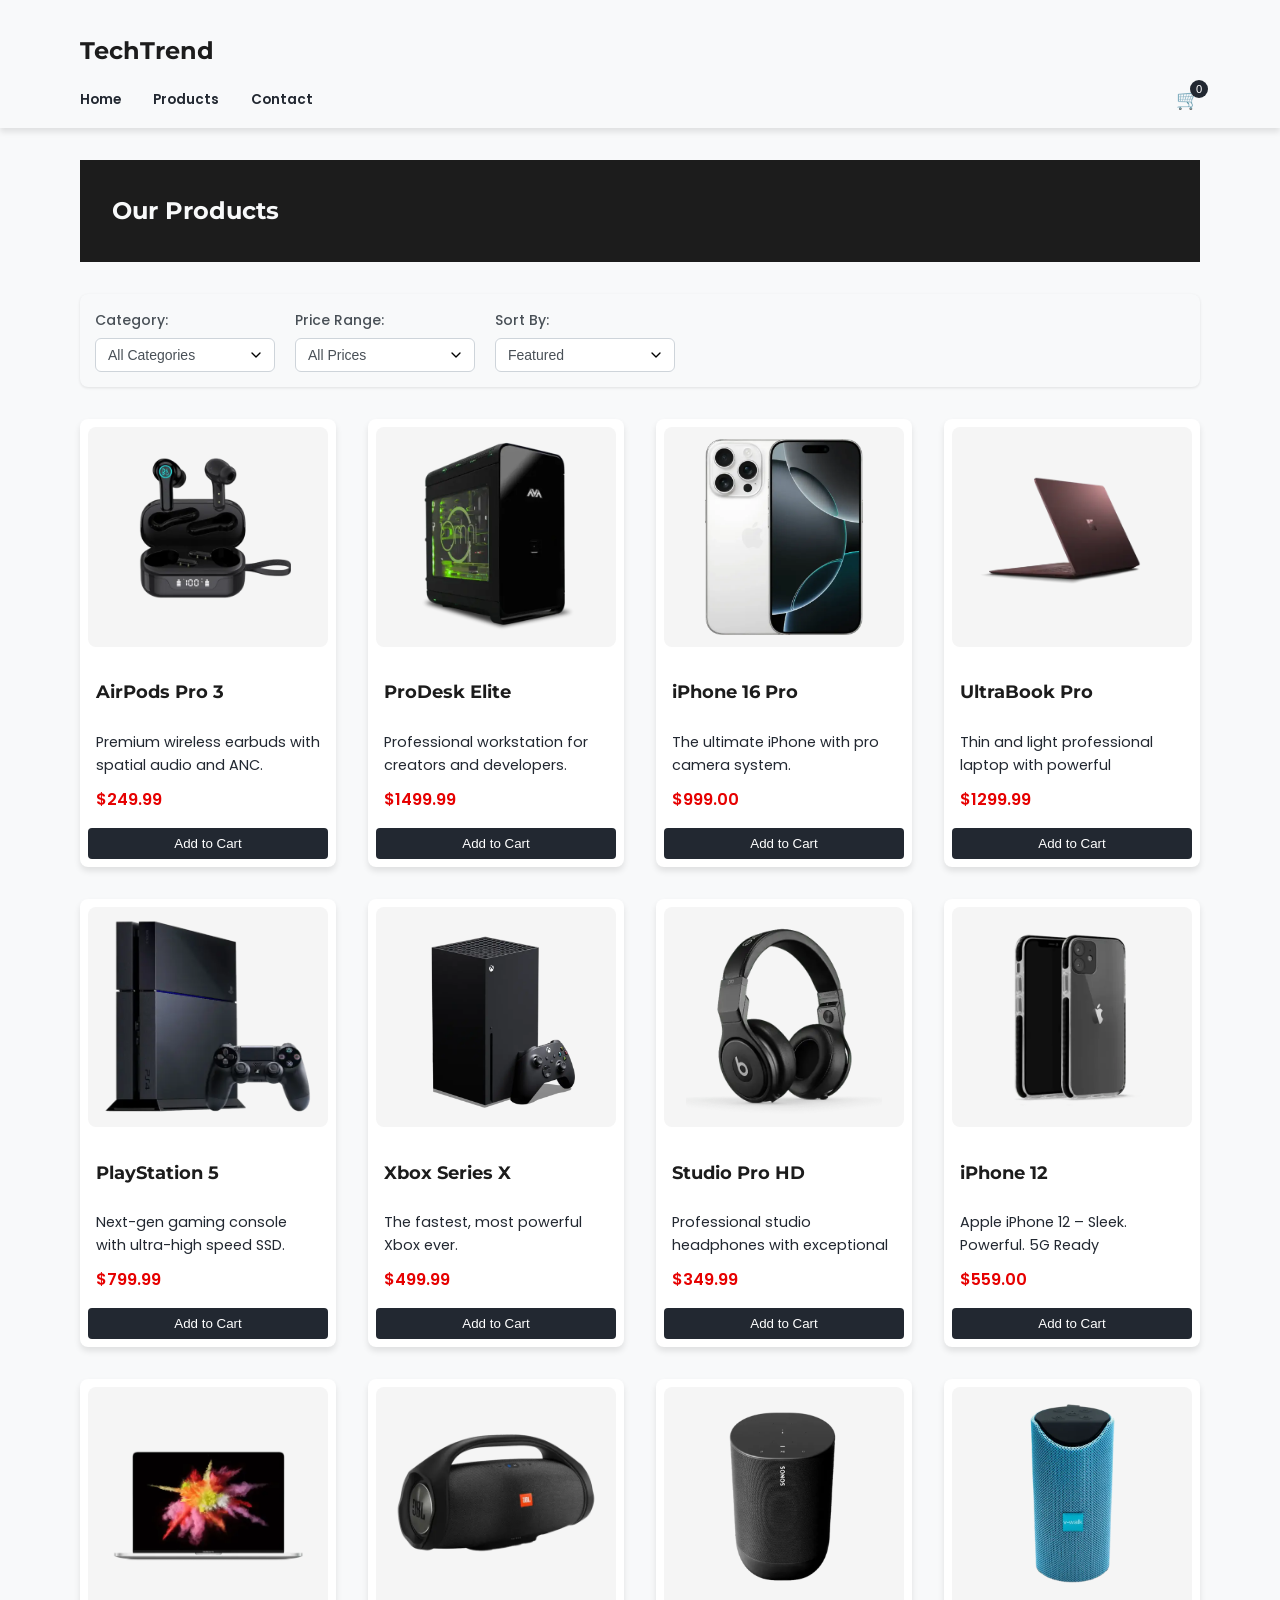
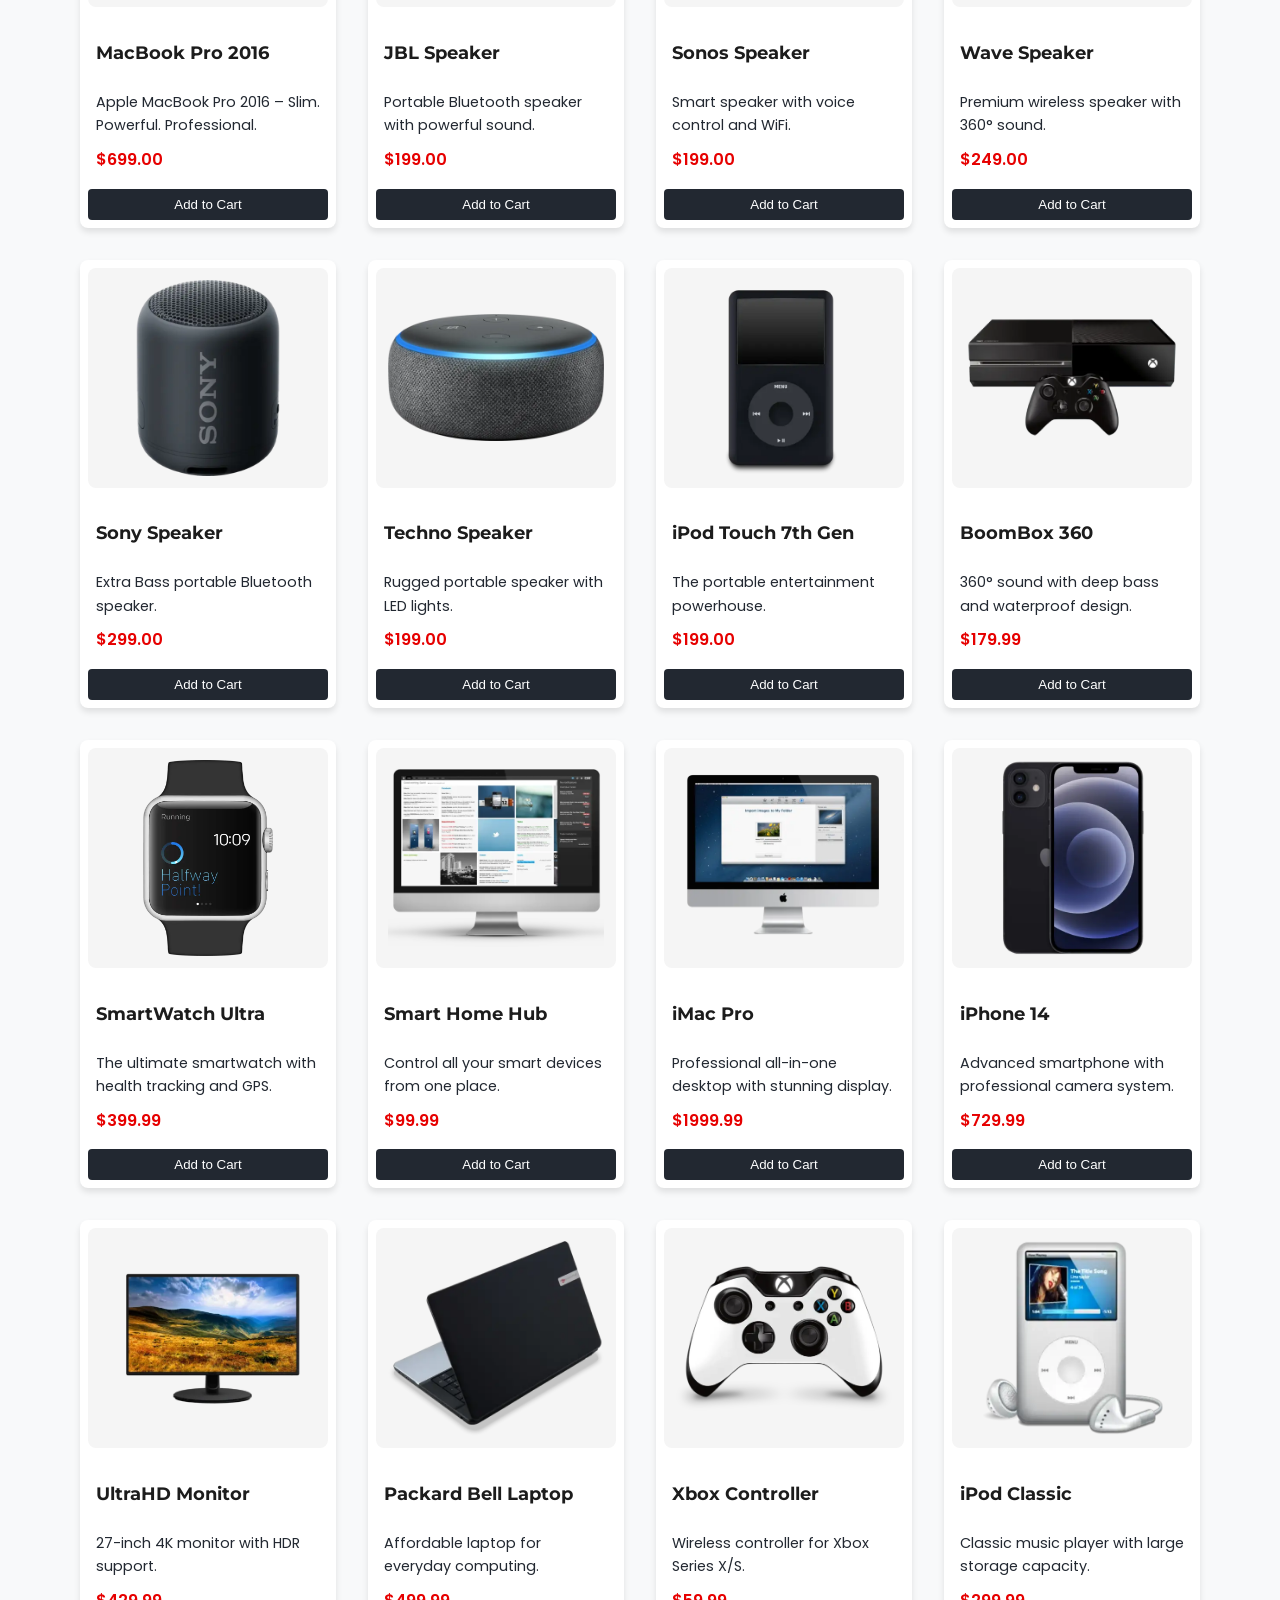
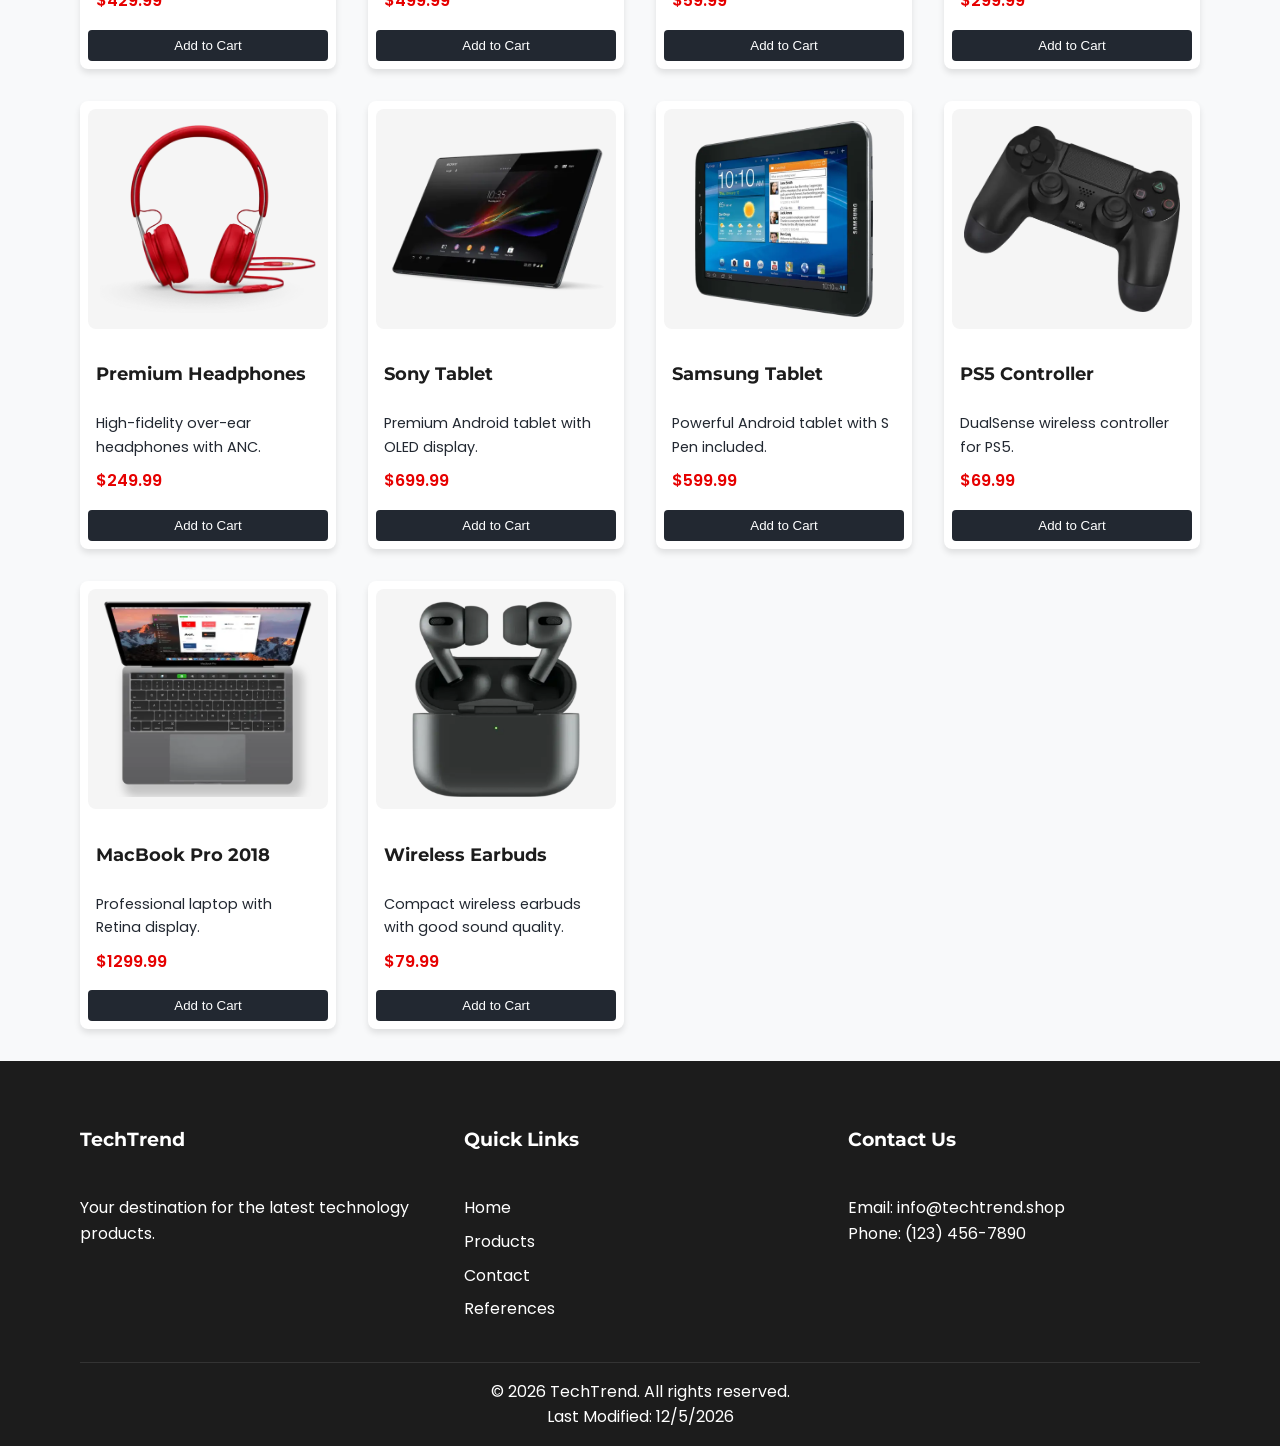
<file: techtrend/products.html>
<!DOCTYPE html>
<html lang="en">

<head>
  <meta charset="UTF-8">
  <meta name="viewport" content="width=device-width, initial-scale=1.0">
  <title>TechTrend - Latest Tech Products</title>
  <meta name="author" content="Milton Kumirai">
  <meta name="description"
    content="Discover the latest technology products at TechTrend. Laptops, smartphones, accessories and more.">
  <link rel="preconnect" href="https://fonts.googleapis.com">
  <link rel="preconnect" href="https://fonts.gstatic.com" crossorigin>
  <link
    href="https://fonts.googleapis.com/css2?family=Montserrat:wght@400;600;700&family=Poppins:wght@400;500;600&display=swap"
    rel="stylesheet">
  <link rel="stylesheet" href="styles/style.css">
  <script src="scripts/product.js" defer></script>
  <script src="scripts/cart.js" defer></script>
</head>

<body>

  <header>
    <div class="container">
      <div class="logo">
        <h1>TechTrend</h1>
      </div>
      <nav class="main-nav">
        <button class="hamburger" aria-label="Menu">☰</button>
        <ul>
          <li><a href="index.html">Home</a></li>
          <li><a href="products.html">Products</a></li>
          <li><a href="contact.html">Contact</a></li>
        </ul>
        <div class="nav-icons">
          <button class="cart-btn" aria-label="Cart">🛒<span class="cart-count">0</span></button>
        </div>
      </nav>
    </div>
  </header>


  <main>
    <section class="products-section">
      <div class="container">
        <h1>Our Products</h1>

        <div class="filters">
          <div class="filter-group">
            <label for="category">Category:</label>
            <select id="category">
              <option value="all">All Categories</option>
              <option value="laptops">Laptops</option>
              <option value="phones">Smartphones</option>
              <option value="speakers">Wireless Speakers</option>
              <option value="accessories">Accessories</option>
            </select>
          </div>

          <div class="filter-group">
            <label for="price">Price Range:</label>
            <select id="price">
              <option value="all">All Prices</option>
              <option value="0-500">Under $500</option>
              <option value="500-1000">$500 - $1000</option>
              <option value="1000-2000">$1000 - $2000</option>
              <option value="2000+">Over $2000</option>
            </select>
          </div>

          <div class="filter-group">
            <label for="sort">Sort By:</label>
            <select id="sort">
              <option value="featured">Featured</option>
              <option value="price-low">Price: Low to High</option>
              <option value="price-high">Price: High to Low</option>
              <option value="name">Name: A-Z</option>
            </select>
          </div>
        </div>

        <div class="products-grid" id="productsGrid">
          <!-- JavaScript will populate this -->
        </div>
      </div>
    </section>
  </main>


  <footer>
    <div class="container">
      <div class="footer-content">
        <div class="footer-section">
          <h3>TechTrend</h3>
          <p>Your destination for the latest technology products.</p>
        </div>
        <div class="footer-section">
          <h3>Quick Links</h3>
          <ul>
            <li><a href="index.html">Home</a></li>
            <li><a href="products.html">Products</a></li>
            <li><a href="#contact">Contact</a></li>
            <li><a href="references.html">References</a></li>
          </ul>
        </div>
        <div class="footer-section" id="contact">
          <h3>Contact Us</h3>
          <p>Email: info@techtrend.shop</p>
          <p>Phone: (123) 456-7890</p>
        </div>
      </div>
      <div class="footer-bottom">
        <p>&copy; <span id="currentYear"></span> TechTrend. All rights reserved.</p>
        <p>Last Modified: <span id="lastModified"></span></p>
      </div>
    </div>
  </footer>



</body>

</html>
</file>
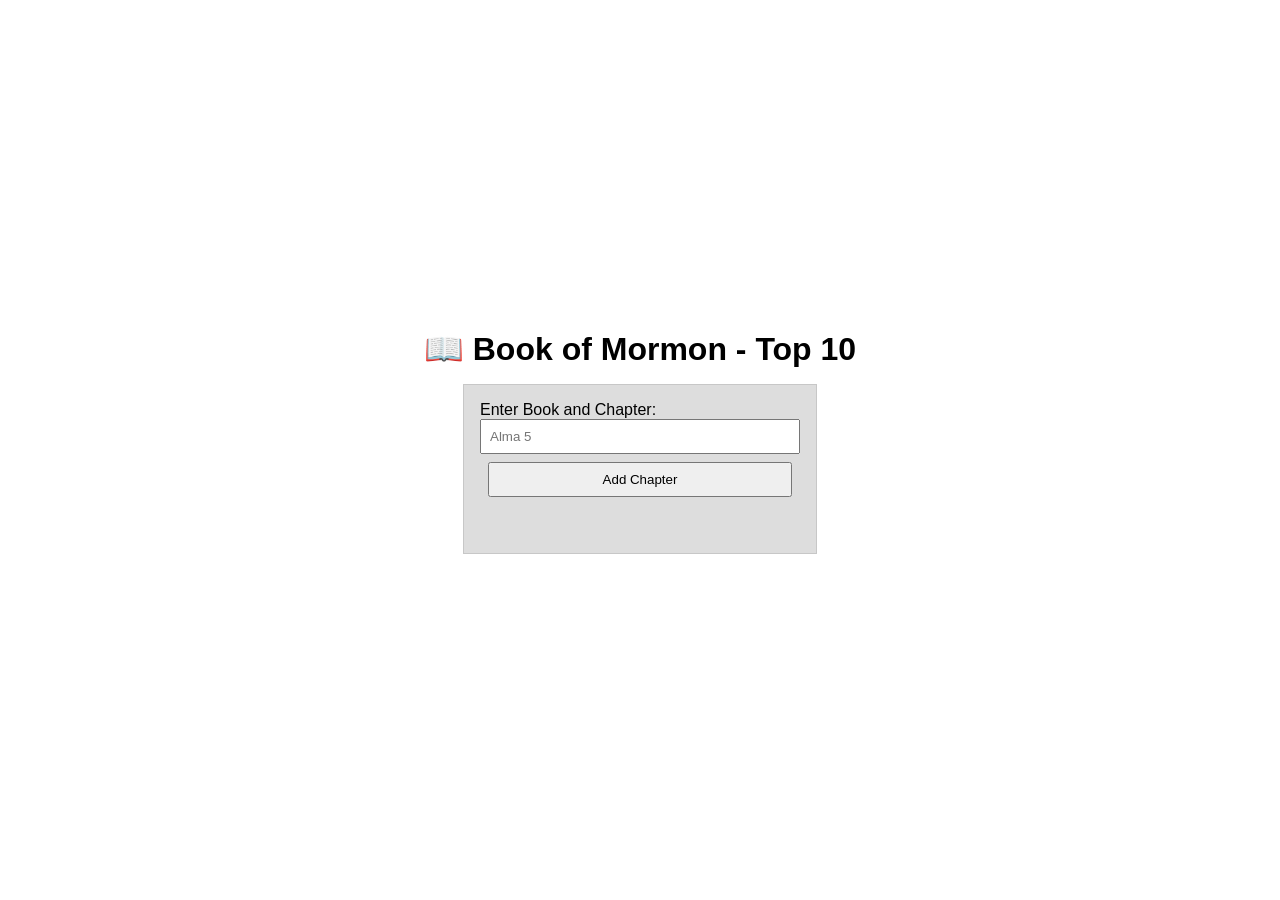
<file: week02/bom.html>
<!DOCTYPE html>
<html lang="en">

<head>
    <meta charset="UTF-8">
    <meta name="viewport" content="width=device-width, initial-scale=1.0">
    <title>WDD 131 - Document Object Model</title>
    <meta name="description" content="A practice on Document Object Model">
    <meta name="author" content="Milton Kumirai">
    <link rel="preconnect" href="https://fonts.googleapis.com">
    <link rel="preconnect" href="https://fonts.gstatic.com" crossorigin>
    <link href="https://fonts.googleapis.com/css2?family=Roboto:ital,wght@0,100..900;1,100..900&display=swap"
        rel="stylesheet">
    <link rel="stylesheet" href="styles/bom.css">
    <script src="scripts/script.js" defer></script>
</head>

<body>
    <header>
        <h1>📖 Book of Mormon - Top 10</h1>
    </header>
    <main>
        <label for="favchap">Enter Book and Chapter: </label>
        <input type="text" id="favchap" placeholder="Alma 5">
        <button type="submit">Add Chapter</button>
        <ul id="list"></ul>
    </main>
</body>

</html>
</file>
<file: techtrend/styles/style.css>
/* Base Styles */
:root {
  --primary-blue: #e60000;
  --dark-navy: #1c1c1c;
  --light-gray: #f8f9fa;
  --accent-green: #222831;
  --text-dark: #1e293b;
  --text-light: #00ADB5;
  --shadow: 0 4px 6px rgba(0, 0, 0, 0.1);
  --transition: all 0.3s ease;
}

* {
  margin: 0;
  padding: 0;
  box-sizing: border-box;
}

body {
  font-family: 'Poppins', sans-serif;
  line-height: 1.6;
  color: var(--text-dark);
  background-color: var(--light-gray);
}

h1, h2, h3, h4 {
  font-family: 'Montserrat', sans-serif;
  color: var(--dark-navy);
  padding: 1rem 0;
}

a {
  text-decoration: none;
  color: var(--primary-blue);
  transition: var(--transition);
}

a:hover {
  color: var(--dark-navy);
}

.container {
  width: 90%;
  max-width: 1200px;
  margin: 0 auto;
  padding: 0 1rem;
}

.btn {
  display: inline-block;
  padding: 0.75rem 1.5rem;
  background-color: var(--primary-blue);
  color: white;
  border: none;
  border-radius: 4px;
  cursor: pointer;
  transition: var(--transition);
  font-weight: 600;
}

.btn:hover {
  background-color: var(--dark-navy);
  transform: translateY(-2px);
  box-shadow: var(--shadow);
  color: white;
}

/* Header Styles */
header {
  background-color: var(--light-gray);
  color: var(--accent-green);
  padding: 1rem 0;
  position: sticky;
  top: 0;
  z-index: 100;
  box-shadow: var(--shadow);
}

.logo h1 {
  font-size: 1.5rem;
}

.main-nav {
  display: flex;
  justify-content: space-between;
  align-items: center;
}

.main-nav ul {
  display: flex;
  list-style: none;
}

.main-nav ul li a {
  color: var(--accent-green);
  font-weight: 600;
  font-size: 0.85rem;
}

.main-nav ul li a:hover {
  color: var(--primary-blue);
  font-weight: 600;
}
.main-nav ul li a.active {
  color: var(--primary-blue);
  font-weight: 600;
}


.main-nav ul li {
  margin-right: 2rem;
}

.nav-icons {
  display: flex;
  gap: 1rem;
  align-items: center;
}

.search-btn, .cart-btn {
  background: none;
  border: none;
  color: white;
  font-size: 1.2rem;
  cursor: pointer;
  position: relative;
}

.cart-count {
  position: absolute;
  top: -8px;
  right: -8px;
  background-color: var(--accent-green);
  color: white;
  border-radius: 50%;
  width: 18px;
  height: 18px;
  font-size: 0.7rem;
  display: flex;
  align-items: center;
  justify-content: center;
}

.hamburger {
  display: none;
  background: none;
  border: none;
  font-size: 1.5rem;
  cursor: pointer;
}

/* Hero Section */
.hero {
  background: linear-gradient(rgba(0, 0, 0, 0.5), rgba(0, 0, 0, 0.3)), url('../images/hero-img.webp');
  background-size: cover;
  background-position: top;
  color: white;
  padding: 5rem 0;
  text-align: center;
  margin-bottom: 3rem;
  height: 70vh;
  display: flex;
  align-items: center;
  justify-content: center;
}

.hero h2 {
  font-size: 2.5rem;
  margin-bottom: 1rem;
  color: white;
}

.hero p {
  font-size: 1.2rem;
  margin-bottom: 2rem;
}

/* Products Grid */
.products-grid {
  display: grid;
  grid-template-columns: repeat(auto-fill, minmax(250px, 1fr));
  gap: 2rem;
  margin: 2rem 0;
}

.product-card {
  background-color: white;
  border-radius: 8px;
  overflow: hidden;
  box-shadow: var(--shadow);
  transition: var(--transition);
  display: flex;
  flex-direction: column;
  align-items: center;
  padding: 0.5rem;
}

.product-card:hover {
  transform: translateY(-5px);
  box-shadow: 0 10px 20px rgba(0, 0, 0, 0.1);
}

.product-image, .product-card img {
  width: 100%;
  height: 220px;
  object-fit: contain;
  background-color: #f5f5f5;
  padding: 12px;
  border-radius: 8px;
}

.product-info {
  padding: 0.5rem;
  width: 100%;
}

.product-title {
  font-size: 1.1rem;
  margin-bottom: 0.5rem;
}

.product-description {
  font-size: 0.9rem;
  color: var(--accent-green);
  margin-bottom: 0.5rem;
  height: 3rem;
  overflow: hidden;
}

.product-price {
  font-weight: 600;
  color: var(--primary-blue);
  margin-bottom: 0.5rem;
}

.add-to-cart {
  width: 100%;
  padding: 0.5rem;
  background-color: var(--accent-green);
  color: white;
  border: none;
  border-radius: 4px;
  cursor: pointer;
  transition: var(--transition);
}

.add-to-cart:hover {
  background-color: var(--primary-blue);
}

/* Filters Section */
.filters {
  display: flex;
  flex-wrap: wrap;
  gap: 20px;
  margin-bottom: 30px;
  padding: 15px;
  background-color: #f8f9fa;
  border-radius: 8px;
  box-shadow: 0 1px 3px rgba(0, 0, 0, 0.1);
}

.filter-group {
  display: flex;
  flex-direction: column;
  gap: 6px;
}

.filter-group label {
  font-size: 14px;
  font-weight: 500;
  color: #495057;
}

.filter-group select {
  padding: 8px 12px;
  border: 1px solid #ced4da;
  border-radius: 6px;
  font-size: 14px;
  color: #495057;
  background-color: white;
  cursor: pointer;
  transition: border-color 0.15s ease-in-out, box-shadow 0.15s ease-in-out;
  appearance: none;
  background-image: url("data:image/svg+xml;charset=UTF-8,%3csvg xmlns='http://www.w3.org/2000/svg' viewBox='0 0 24 24' fill='none' stroke='currentColor' stroke-width='2' stroke-linecap='round' stroke-linejoin='round'%3e%3cpolyline points='6 9 12 15 18 9'%3e%3c/polyline%3e%3c/svg%3e");
  background-repeat: no-repeat;
  background-position: right 10px center;
  background-size: 16px;
  min-width: 180px;
}

.filter-group select:focus {
  outline: none;
  border-color: #80bdff;
  box-shadow: 0 0 0 0.2rem rgba(0, 123, 255, 0.25);
}

/* Newsletter Section */
.newsletter {
  background-color: var(--dark-navy);
  color: white;
  padding: 3rem 0;
  text-align: center;
}

.newsletter h2 {
  color: white;
}

.newsletter form {
  display: flex;
  max-width: 500px;
  margin: 0 auto;
  gap: 1rem;
}

.newsletter input {
  flex: 1;
  padding: 0.75rem;
  border: none;
  border-radius: 4px;
}

/* Footer Styles */
footer {
  background-color: var(--dark-navy);
  color: white;
  padding: 3rem 0 1rem;
}

.footer-content {
  display: grid;
  grid-template-columns: repeat(auto-fit, minmax(200px, 1fr));
  gap: 2rem;
  margin-bottom: 2rem;
}

.footer-section h3 {
  color: white;
  margin-bottom: 1.5rem;
}

.footer-section ul {
  list-style: none;
}

.footer-section ul li {
  margin-bottom: 0.5rem;
}

.footer-section ul li a {
  color: white;
}

.footer-bottom {
  text-align: center;
  padding-top: 1rem;
  border-top: 1px solid rgba(255, 255, 255, 0.1);
}

/* Contact Page Styles */
.contact-container {
  padding: 3rem 0;
  background-color: var(--light-gray);
  min-height: calc(100vh - 400px);
}

.contact-container h1 {
  color: var(--primary-blue);
  text-align: center;
  margin-bottom: 1rem;
  font-size: 2.2rem;
}

.subtitle {
  text-align: center;
  max-width: 700px;
  margin: 0 auto 2rem;
  color: var(--dark-navy);
  font-size: 1.1rem;
}

.contact-grid {
  display: grid;
  grid-template-columns: 1fr 1fr;
  gap: 2rem;
  margin-top: 2rem;
}

.contact-form-section, .contact-info-section {
  background-color: white;
  padding: 2rem;
  border-radius: 8px;
  box-shadow: var(--shadow);
}

.contact-form-section h2, .contact-info-section h2 {
  color: var(--dark-navy);
  margin-bottom: 1.5rem;
  font-size: 1.5rem;
  border-bottom: 2px solid var(--primary-blue);
  padding-bottom: 0.5rem;
}

/* Form Styles */
.contact-form .form-group {
  margin-bottom: 1.5rem;
}

.contact-form label {
  display: block;
  margin-bottom: 0.5rem;
  font-weight: 500;
  color: var(--dark-navy);
}

.contact-form input,
.contact-form select,
.contact-form textarea {
  width: 100%;
  padding: 0.75rem;
  border: 1px solid #ddd;
  border-radius: 4px;
  font-family: 'Poppins', sans-serif;
  transition: var(--transition);
}

.contact-form input:focus,
.contact-form select:focus,
.contact-form textarea:focus {
  outline: none;
  border-color: var(--primary-blue);
  box-shadow: 0 0 0 2px rgba(37, 99, 235, 0.2);
}

.contact-form textarea {
  resize: vertical;
}

.submit-btn {
  width: 100%;
  padding: 0.75rem;
  font-size: 1rem;
  background-color: var(--primary-blue);
  color: white;
  border: none;
  border-radius: 4px;
  cursor: pointer;
  transition: var(--transition);
}

.submit-btn:hover {
  background-color: var(--dark-navy);
  transform: translateY(-2px);
}

/* Contact Info Styles */
.contact-method {
  display: flex;
  gap: 1rem;
  margin-bottom: 1.5rem;
  padding-bottom: 1.5rem;
  border-bottom: 1px solid #eee;
}

.contact-method:last-child {
  border-bottom: none;
  margin-bottom: 0;
  padding-bottom: 0;
}

.contact-icon {
  width: 40px;
  height: 40px;
  background-color: var(--primary-blue);
  color: white;
  border-radius: 50%;
  display: flex;
  align-items: center;
  justify-content: center;
  flex-shrink: 0;
}

.contact-icon svg {
  width: 20px;
  height: 20px;
}

.contact-details h3 {
  color: var(--dark-navy);
  margin-bottom: 0.25rem;
  font-size: 1.1rem;
}

.contact-details p {
  color: #555;
  line-height: 1.5;
}

.business-hours {
  margin-top: 2rem;
  padding-top: 1.5rem;
  border-top: 1px solid #eee;
}

.business-hours h3 {
  color: var(--dark-navy);
  margin-bottom: 1rem;
  font-size: 1.1rem;
}

.hours-list {
  list-style: none;
}

.hours-list li {
  margin-bottom: 0.5rem;
  color: #555;
}

.hours-list li span {
  font-weight: 500;
  color: var(--dark-navy);
  display: inline-block;
  width: 120px;
}

/* Cart Page Styles */
#cartItems {
  display: grid;
  grid-template-columns: repeat(auto-fill, minmax(250px, 1fr));
  gap: 20px;
}

.cart-item {
  display: flex;
  flex-direction: column;
  align-items: center;
  gap: 20px;
  padding: 15px;
  border-radius: 8px;
  background-color: #fff;
  box-shadow: 0 2px 8px rgba(0, 0, 0, 0.1);
  margin-bottom: 15px;
  position: relative;
  transition: transform 0.2s ease, box-shadow 0.2s ease;
}

.cart-item:hover {
  transform: translateY(-2px);
  box-shadow: 0 4px 12px rgba(0, 0, 0, 0.15);
}

.item-image {
  width: 100%;
  height: 250px;
  flex-shrink: 0;
}

.item-image img {
  width: 100%;
  height: 100%;
  object-fit: contain;
  border-radius: 4px;
  background-color: #f5f5f5;
  padding: 12px;
}

.item-details {
  flex-grow: 1;
  min-width: 0;
  display: flex;
  flex-direction: column;
  align-items: center;
}

.item-details h3 {
  margin: 0 0 8px 0;
  font-size: 16px;
  font-weight: 600;
  color: #333;
  white-space: nowrap;
  overflow: hidden;
  text-overflow: ellipsis;
}

.item-price {
  font-size: 14px;
  color: #666;
  margin-bottom: 10px;
}

.item-quantity {
  display: flex;
  align-items: center;
  gap: 5px;
}

.quantity-btn {
  width: 28px;
  height: 28px;
  border: 1px solid #ddd;
  background: #f8f8f8;
  border-radius: 4px;
  font-size: 16px;
  cursor: pointer;
  display: flex;
  align-items: center;
  justify-content: center;
  transition: all 0.2s ease;
}

.quantity-btn:hover {
  background: #eee;
  border-color: #ccc;
}

.item-quantity input {
  width: 40px;
  height: 28px;
  text-align: center;
  border: 1px solid #ddd;
  border-radius: 4px;
  font-size: 14px;
  appearance: textfield;
  -moz-appearance: textfield;
}

.item-quantity input::-webkit-outer-spin-button,
.item-quantity input::-webkit-inner-spin-button {
  -webkit-appearance: none;
  margin: 0;
}

.item-total {
  font-size: 16px;
  font-weight: 600;
  color: #333;
  min-width: 80px;
  display: flex;
  align-items: center;
  justify-content: center;
}

.remove-item {
  position: absolute;
  top: 5px;
  right: 5px;
  width: 24px;
  height: 24px;
  border: none;
  background: #ff6b6b;
  color: white;
  border-radius: 50%;
  font-size: 16px;
  cursor: pointer;
  display: flex;
  align-items: center;
  justify-content: center;
  transition: all 0.2s ease;
}

.remove-item:hover {
  background: #ff5252;
  transform: scale(1.1);
}

/* Product Page Styles */
.products-section h1 {
  background-color: var(--dark-navy);
  color: var(--light-gray);
  padding: 2rem;
  margin: 2rem 0;
}

/* Cart Summary */
.cart-summary {
  background-color: #f8f9fa;
  border-radius: 8px;
  padding: 20px;
  box-shadow: 0 2px 10px rgba(0, 0, 0, 0.05);
  max-width: 300px;
  margin: 0 auto;
}

.cart-summary h2 {
  margin-top: 0;
  margin-bottom: 20px;
  font-size: 1.5rem;
  color: #2c3e50;
  font-weight: 600;
  border-bottom: 1px solid #eaecef;
  padding-bottom: 10px;
}

.summary-row {
  display: flex;
  justify-content: space-between;
  margin-bottom: 12px;
  font-size: 1rem;
  color: #495057;
}

.summary-row.total {
  font-weight: bold;
  font-size: 1.1rem;
  color: #2c3e50;
  margin-top: 20px;
  padding-top: 10px;
  border-top: 1px solid #eaecef;
}

#subtotal,
#shipping,
#total {
  font-weight: 500;
}

#total {
  color: #27ae60;
}

/* Product Detail Page */
.product-detail-container {
  display: grid;
  grid-template-columns: 1fr;
  gap: 3rem;
  margin: 2rem 0;
}

.product-images {
  display: flex;
  flex-direction: column;
  gap: 1rem;
}

.main-image img {
  width: 100%;
  height: 400px;
  object-fit: contain;
  background-color: #f5f5f5;
  border-radius: 8px;
}

.thumbnail-images {
  display: flex;
  gap: 1rem;
  overflow-x: auto;
  padding-bottom: 0.5rem;
}

.thumbnail-images img {
  width: 80px;
  height: 80px;
  object-fit: cover;
  cursor: pointer;
  border-radius: 4px;
  border: 2px solid transparent;
  transition: var(--transition);
}

.thumbnail-images img.active {
  border-color: var(--primary-blue);
}

.product-info .price {
  font-size: 1.5rem;
  font-weight: 700;
  color: var(--primary-blue);
  margin: 1rem 0;
}

.rating {
  display: flex;
  align-items: center;
  gap: 0.5rem;
  margin-bottom: 1rem;
}

.review-count {
  color: #666;
  font-size: 0.9rem;
}

.description {
  margin-bottom: 2rem;
  line-height: 1.6;
}

.specs {
  margin: 2rem 0;
}

.spec-item {
  display: flex;
  align-items: flex-start;
  margin-bottom: 0.5rem;
}

.spec-dot {
  color: var(--primary-blue);
  margin-right: 0.5rem;
}

.add-to-cart-container {
  margin-top: 2rem;
}

.quantity-selector {
  display: flex;
  align-items: center;
  margin-bottom: 1rem;
}

.quantity-selector input {
  width: 60px;
  text-align: center;
  margin: 0 0.5rem;
  padding: 0.5rem;
}

.quantity-btn {
  width: 30px;
  height: 30px;
  background-color: var(--light-gray);
  border: none;
  border-radius: 4px;
  cursor: pointer;
  font-weight: bold;
}

.reviews-section {
  margin: 3rem 0;
  padding: 2rem 0;
  border-top: 1px solid #eee;
}

.review {
  background-color: white;
  padding: 1rem;
  border-radius: 8px;
  margin-bottom: 1rem;
  box-shadow: var(--shadow);
}

.review-author {
  font-weight: 600;
  margin-bottom: 0.5rem;
}

.review-rating {
  color: var(--primary-blue);
  margin-bottom: 0.5rem;
}

.related-products {
  margin: 3rem 0;
}

/* Cart Notification */
.cart-notification {
  position: fixed;
  bottom: 20px;
  right: 20px;
  background-color: var(--accent-green);
  color: white;
  padding: 1rem 1.5rem;
  border-radius: 4px;
  box-shadow: var(--shadow);
  transform: translateY(100px);
  opacity: 0;
  transition: all 0.3s ease;
  z-index: 1000;
}

.cart-notification.show {
  transform: translateY(0);
  opacity: 1;
}

.error-message {
  text-align: center;
  padding: 2rem;
  background: white;
  border-radius: 8px;
  box-shadow: var(--shadow);
  max-width: 500px;
  margin: 2rem auto;
}

.error-message h2 {
  color: var(--dark-navy);
  margin-bottom: 1rem;
}

/* Mobile Menu */
@media (max-width: 768px) {
  .main-nav ul {
      position: fixed;
      top: 130px;
      left: -100%;
      width: 100%;
      height: calc(100vh - 70px);
      background-color: #f5f5f5;
      flex-direction: column;
      align-items: center;
      padding: 2rem 0;
      transition: var(--transition);
  }

  .main-nav ul li a {
    color: var(--accent-green);
    font-weight: 200;
    font-size: 0.85rem;
    display: block;
    margin-left: 1.8rem;
  }
  
  .main-nav ul li{
    width: 100%;
    display: block;
    padding: 1rem;
  }
  
  
  .main-nav ul li:hover {
    background-color: var(--primary-blue);
  }
  
  .main-nav ul li:hover a {
    color: var(--light-gray);
  }
  
  .cart-item{
  display: flex;
  flex-direction: column;
  align-items: center;
  gap: 20px;
  padding: 15px;
  border-radius: 8px;
  background-color: #fff;
  box-shadow: 0 2px 8px rgba(0, 0, 0, 0.1);
  margin-bottom: 15px;
  position: relative;
  transition: transform 0.2s ease, box-shadow 0.2s ease;
  }

  .main-nav ul.active {
      left: 0;
  }

  .hamburger {
      display: block;
  }

  .hero {
      height: 100vh;
  }

  .filter-group {
      width: 100%;
  }

  .filter-group select {
      width: 100%;
  }

  .contact-grid {
      grid-template-columns: 1fr;
  }

  .contact-container h1 {
      font-size: 1.8rem;
  }

  .subtitle {
      font-size: 1rem;
  }
}

@media (max-width: 600px) {
  .cart-item {
      /* flex-wrap: wrap; */
      align-items: center;
      gap: 10px;
  }

  .item-details {
      order: 1;
      flex-basis: calc(100% - 100px);
  }

  .item-total {
      order: 2;
      text-align: left;
      display: flex;
      align-items: center;
      justify-content: center;
  }
}

@media (max-width: 576px) {
  .contact-form-section, .contact-info-section {
      padding: 1.5rem;
  }

  .item-total {
    order: 2;
    /* text-align: left; */
    /* margin-left: 100px; */
    display: flex;
    align-items: center;
    justify-content: center;
}

  .contact-method {
      flex-direction: column;
      align-items: flex-start;
  }

  .hours-list li span {
      width: 100px;
  }
}

/* Dark mode support */
@media (prefers-color-scheme: dark) {
  .filters {
      background-color: #2d3436;
  }

  .filter-group label {
      color: #f8f9fa;
  }

  .filter-group select {
      background-color: #3d4548;
      border-color: #495057;
      color: #f8f9fa;
  }
}
</file>
<file: styles/form.css>
/* Reset + base styles */
* {
    box-sizing: border-box;
    margin: 0;
    padding: 0;
  }

  :root{
    --primary-color: rgb(1, 1, 71);
    --secondary-color: #f5f5f5;
    --text-color: #3E5879;
    --background-color: #ffffff;

  }
  
  body {
    color: var(--text-color);
    padding: 1rem;
    display: flex;
    align-items: center;
    justify-content: space-between;
    background-color: var(--background-color);
    min-height: 100vh;
  }

  .container {
    display: flex;
    flex-direction: column;
    align-items: center;
    justify-content: center;
    width: 500px;
  }
  .heading{
    background-color: var(--primary-color);
    width: 100%;
    padding: 1rem;
    margin-bottom: 1rem;
    color: var(--background-color);
  }
  
  h1 {
    text-align: center;
    margin-bottom: 1rem;
  }
  

  form {
    padding: 1.5rem;
    max-width: 500px;
    margin: auto;
    box-shadow: 0 4px 10px rgba(0, 0, 0, 0.3);
  }
  

  label {
    display: block;
    margin-top: 1rem;
    margin-bottom: 0.5rem;
    font-weight: bold;
    color: var(--primary-color);
  }
  
  input[type="text"],
  input[type="date"],
  select,
  textarea {
    width: 100%;
    padding: 0.6rem;
    border-radius: 5px;
    border: 1px solid #ccc;
    font-size: 1rem;
  }
  

  fieldset {
    border: none;
    margin-top: 1rem;
  }
  
  fieldset legend {
    font-weight: bold;
    margin-bottom: 0.5rem;
    color: var(--primary-color);
  }
  
  input[type="radio"],
  input[type="checkbox"] {
    margin-right: 0.5rem;
    margin-bottom: 0.5rem;
  }
  
  textarea {
    resize: vertical;
  }
  
  input[type="submit"] {
    display: block;
    width: 100%;
    background-color: var(--primary-color);
    color: white;
    font-weight: bold;
    padding: 0.75rem;
    margin-top: 1.5rem;
    border: none;
    border-radius: 5px;
    cursor: pointer;
    font-size: 1rem;
    transition: background-color 0.3s ease;
    border: 1px solid ;
  }
  
  input[type="submit"]:hover {
    background-color: var(--background-color);
    color: var(--primary-color);
    border: 1px solid var(--primary-color);
  }
  
  footer {
    margin-top: 1rem;
    text-align: center;
    font-size: 0.875rem;
    color: var(--background-color);
    border-top: 1px solid #ccc;
    padding-top: 1rem;
    background-color: var(--primary-color);
    padding: 1rem 8rem;
  }
  
 
  #reviewCount {
    color: var(--primary-color);
    font-weight: bold;
  }
  
  body {
    font-family: 'Poppins', sans-serif;
    color: var(--text-color);
    padding: 1rem;
    min-height: 100vh;
    display: flex;
    flex-direction: column;
  }
  
  .confirmation {
    max-width: 500px;
    margin: 2rem auto;
    padding: 2rem;
    border-radius: 12px;
    text-align: center;
    box-shadow: 0 4px 10px rgba(0, 0, 0, 0.4);
  }
  
  .confirmation p {
    font-size: 1.1rem;
    margin-bottom: 1rem;
    line-height: 1.5;
  }
  
  #reviewCounter {
    font-weight: bold;
    color: var(--primary-color);
    font-size: 1.2rem;
  }
  
  /* Button Style */
  .button {
    display: inline-block;
    margin-top: 1.5rem;
    padding: 0.75rem 1.5rem;
    background-color: var(--primary-color);
    color: white;
    text-decoration: none;
    font-weight: 600;
    border-radius: 6px;
    transition: background-color 0.3s ease;
  }
  
  .button:hover {
    background-color: var(--text-color);
  }
  
  
  /* Responsive tweaks */
  @media (max-width: 600px) {

    .container {
      width: 100%;
    }
    .heading {
      padding: 0.5rem;
    }

    h1 {
      font-size: 1.5rem;
    }
    form {
      padding: 1rem;
    }

    form {
      padding: 2rem;
    }
  }
</file>
<file: styles/place.css>
*{
    padding: 0;
    margin: 0;
    box-sizing: border-box;
}

:root{
    --primary-color: #16404D;
    --secondary-color: #A6CDC6;
    --accent-color-1: #DDA853;
    --accent-colorr-2: #FBF5DD;
}

body{
    font-family: montserrat, sans-serif;
}

.container{
    min-height: 100vh;
    display: flex;
    flex-direction: column;
    justify-content: space-between;
}

h1{
    font-size: 1.8rem;
    font-weight: 600;
}

p{
    font-size: 1rem;
    line-height: 1.5rem;
    white-space: nowrap;
  overflow: hidden;
  text-overflow: ellipsis;
}

h2{
    font-size: 1.5rem;
    font-weight: 600;
    text-align: center;
    margin-bottom:1rem;
}

header{
    background-color: var(--primary-color);
    color: var(--accent-color-1);
    padding: 1.5rem;
    text-align: center;
    border-bottom: 15px solid var(--accent-color-1);
}

section{
    display: flex;
    flex-direction: column;
    align-items: center;
    padding: 2rem 0;
}

p span{
    font-weight: 700;
    
}

picture{
    max-width: 768px;
}

.weather{
    display: flex;
    flex-direction: column;
    align-items: center;
}

.weather h2{
    padding-top: 1rem;
    margin: 0;
}

.info{
    display: grid;
    grid-template-columns: repeat(2, 1fr);
    text-align: right;
}

.info-values{
    text-align: left;
    margin-left: 10px;
}

.weather img{
    width: 82px;
    margin: 0.5rem;
}

.windchill{
    font-weight: normal;
}

picture img{
    border-bottom: 10px solid var(--primary-color);
    width: 100%;
    object-fit: cover;
}

footer{
    background-color: var(--primary-color);
    color: var(--accent-colorr-2);
    padding: 1.5rem;
    text-align: center;
    
}

footer p{
    font-size: 0.8rem;
}
</file>
<file: styles/place-large.css>
@media (min-width: 769px) {
    :root{
        --primary-color: #16404D;
        --secondary-color: #A6CDC6;
        --accent-color-1: #DDA853;
        --accent-colorr-2: #FBF5DD;
        --accent-transparent: #fbf5dd67;
        --primary-color-transparent: #16404df3;
    }

    .container{
        height: 100vh;
    }
    header{
        height: 10%;
    }

    main{
        position: relative;
        max-height: 80%;
    }

    footer{
        height: 10%;
    }

    main img{
        height: 100%;
    }

    .card{
        background-color: var(--accent-colorr-2);
        width: 400px;
        height: fit-content;
        padding: 10px;
        backdrop-filter: blur(12px) saturate(180%);
        -webkit-backdrop-filter: blur(12px) saturate(180%);
        background-color: var(--accent-transparent);
        border-radius: 4px;
    }

    .data{
        position: absolute;
        top: 40px;
        left: 20px;
    }

    .weather{
        position: absolute;
        bottom: 40px;
        right: 20px;
    }

    .card-h2{
        padding: 1rem;
        color: var(--accent-colorr-2);
        text-align: left;
        width: 90%;
        position: relative;
        left: -20px;
        backdrop-filter: blur(12px) saturate(180%);
        -webkit-backdrop-filter: blur(12px) saturate(180%);
        background-color: var(--primary-color-transparent);
        border-radius: 4px;
    }

    .weather h2{
        left: -60px;
        margin-bottom: 1rem;
        width: 80%;
    }
    
    .weather img{
        display: none;
    }

    .weather h2::after {
        content: url('../images/cloudy.svg');
        display: inline-block;
        margin-left: 100px; 
        vertical-align: middle;
        width: 36px;

    }
}
</file>
<file: styles/temples.css>
*{
    padding: 0;
    margin: 0;
    box-sizing: border-box;
}

:root{
    --primary-color: #161A30;
    --secondary-color: #31304D;
    --accent-color-1: #B6BBC4;
    --accent-color-2: #f7f5f2;
  }

body{
    font-family: "Roboto", sans-serif;
}

.container{
    display: flex;
    flex-direction: column;
}

header{
    display: flex;
    flex-direction: column;
    background-color: var(--primary-color);
    position: relative;   
}

#menu{
    display: block;
    font-size: 2rem;
    text-decoration: none;
    color: var(--accent-color-2);
    position: absolute;
    top: 0.75rem;
    right: 0.9rem;
}

#menu::before{
    content: "\2630";
}

.show{
    display: none;
}

#menu.close::before{
    content: "\2715";
}

header h1{
    font-size: 1.4rem;
    font-weight: 500;
    color: var(--accent-color-2);
    padding: 1.5rem 1rem;
}

nav{
    background-color: var(--accent-color-2);
}

nav ul li{
    list-style-type: none;
}

nav ul a{
    text-decoration: none;
    display: block;
    padding:  0.4rem 0.8rem;
    font-size: 0.85rem;
    font-weight: 500;
    color: var(--primary-color);
}

nav ul a:hover{
   background-color: var(--accent-color-1);
   color: var(--accent-color-2);
}

.main{
    display: grid;
    grid-template-columns: repeat(auto-fit, minmax(300px, 1fr));
    gap: 1.5rem;
    place-items: center;
    padding: 0 1rem 1rem 1rem;
}
main h2{
    text-align: center;
    padding: 1rem 0;
    font-size: 1.5rem;
}


figure{
    max-width: 500px;
}

figure img{
    width: 100%;
}

figcaption{
    text-align: center;
    color: var(--primary-color);
    font-size: 0.85rem;
}

footer{
    background-color: var(--primary-color);
    color: white;
    display: flex;
    flex-direction: column;
    align-items: center;
    font-size: 0.75rem;
    padding: 1rem;
}
footer p{
    padding: 0.2rem;
}
</file>
<file: styles/temples-large.css>
@media (min-width: 768px) {

    header{
        flex-direction: row;
        justify-content: space-between;
        align-items: center;
        padding: 0 1rem;
    } 

    .show{
        display: block;
    }

    #menu{
        display: none;
    }

    nav{
        background-color: transparent;
    }

    ul{
        display: flex;
    }
    
    ul li{
        padding: 0.1rem 2rem;
        flex: 1 1 100%;
    }
   
    nav ul a {
        color: var(--accent-color-2);  
    }
    
    ul li a:hover{
        color: var(--primary-color);
        background-color: var(--accent-color-2);
    }
    
    main{
        min-width: 1000px;
        align-self: center;
    }
}
</file>
<file: project/styles/style.css>
/* Base Styles */
body {
    font-family: 'Poppins', sans-serif;
    line-height: 1.6;
    color: #333;
    max-width: 1200px;
    margin: 0 auto;
    padding: 20px;
    background-color: #f8f9fa;
}

header {
    background-color: #2563eb;
    color: white;
    padding: 20px;
    border-radius: 8px;
    margin-bottom: 30px;
}

h1, h2, h3 {
    font-family: 'Montserrat', sans-serif;
    color: #2563eb;
}

h1 {
    color: white;
}

/* Color Swatches */
.color-swatch {
    display: inline-block;
    width: 100px;
    height: 100px;
    margin: 10px;
    border-radius: 8px;
    text-align: center;
    line-height: 100px;
    color: white;
    font-weight: bold;
}

.primary-blue {
    background-color: #2563eb;
}

.dark-navy {
    background-color: #1e293b;
}

.light-gray {
    background-color: #f8f9fa;
    color: #333;
}

.accent-green {
    background-color: #10b981;
}

/* Scenarios */
.scenario {
    background-color: #e0f2fe;
    padding: 15px;
    border-radius: 8px;
    margin-bottom: 15px;
}

/* Typography Examples */
.montserrat-example {
    font-family: 'Montserrat', sans-serif;
}

.poppins-example {
    font-family: 'Poppins', sans-serif;
}

/* Wireframe Styles */
.wireframe {
    background-color: #e2e8f0;
    padding: 20px;
    border-radius: 8px;
    margin: 20px 0;
    text-align: center;
}

/* Desktop Wireframe */
.desktop-wireframe {
    max-width: 1000px;
    margin: 0 auto;
}

.wf-nav {
    height: 60px;
    background-color: #2563eb;
    margin-bottom: 15px;
    display: flex;
    justify-content: space-between;
    align-items: center;
    padding: 0 20px;
}

.wf-logo {
    width: 120px;
    height: 40px;
    background-color: white;
}

.wf-nav-items {
    display: flex;
    gap: 20px;
}

.wf-nav-items div {
    width: 60px;
    height: 20px;
    background-color: white;
}

.wf-search-cart {
    display: flex;
    gap: 15px;
}

.wf-search-cart div {
    width: 150px;
    height: 30px;
    background-color: white;
}

.wf-search-cart div:last-child {
    width: 30px;
}

.wf-hero {
    height: 300px;
    background-color: #a5b4fc;
    margin-bottom: 30px;
}

.wf-products {
    display: grid;
    grid-template-columns: repeat(4, 1fr);
    gap: 20px;
    margin-bottom: 30px;
}

.wf-products div {
    height: 200px;
    background-color: #c7d2fe;
}

.wf-footer {
    height: 100px;
    background-color: #1e293b;
}

/* Mobile Wireframe */
.mobile-wireframe {
    max-width: 375px;
    margin: 0 auto;
}

.mobile-wireframe .wf-nav {
    height: 50px;
    padding: 0 10px;
}

.mobile-wireframe .wf-logo {
    width: 100px;
    height: 30px;
}

.mobile-wireframe .wf-hamburger {
    width: 30px;
    height: 30px;
    background-color: white;
}

.mobile-wireframe .wf-hero {
    height: 200px;
    margin-bottom: 20px;
}

.mobile-wireframe .wf-products {
    grid-template-columns: 1fr;
    gap: 15px;
    margin-bottom: 20px;
}

.mobile-wireframe .wf-products div {
    height: 150px;
}

.mobile-wireframe .wf-footer {
    height: 80px;
}

/* Wireframe Key */
.wireframe-key {
    margin-top: 30px;
}

footer {
    text-align: center;
    padding: 20px;
    background-color: #1e293b;
    color: white;
    margin-top: 30px;
}
</file>
<file: week02/styles/bom.css>
* {
	margin: 0;
	padding: 0;
}

body {
	height: 100vh;
	display: flex;
	flex-direction: column;
	align-items: center;
	justify-content: center;
	font-family: Acme, Arial, sans-serif;
}

h1 {
	font-size: 1.5rem;
}

main {
	margin: 1rem auto;
	border: 1px solid rgb(0 0 0 / 0.1);
	padding: 1rem;
	background-color: #ddd;
	display: flex;
	flex-direction: column;
}

input,
button {
	padding: 0.5rem;
}

button {
	margin: 0.5rem;
}

.delete {
	width: fit-content;
}

.input {
	display: flex;
	gap: 1rem;
}

.list {
	padding: 0.5rem;
}

ul {
	margin: 1rem;
	list-style: none;
}

li {
	display: flex;
	align-items: center;
	justify-content: space-between;
}

@media only screen and (min-width: 32.5em) {
	h1 {
		font-size: 2rem;
	}

	main {
		width: 320px;
	}
}
</file>
